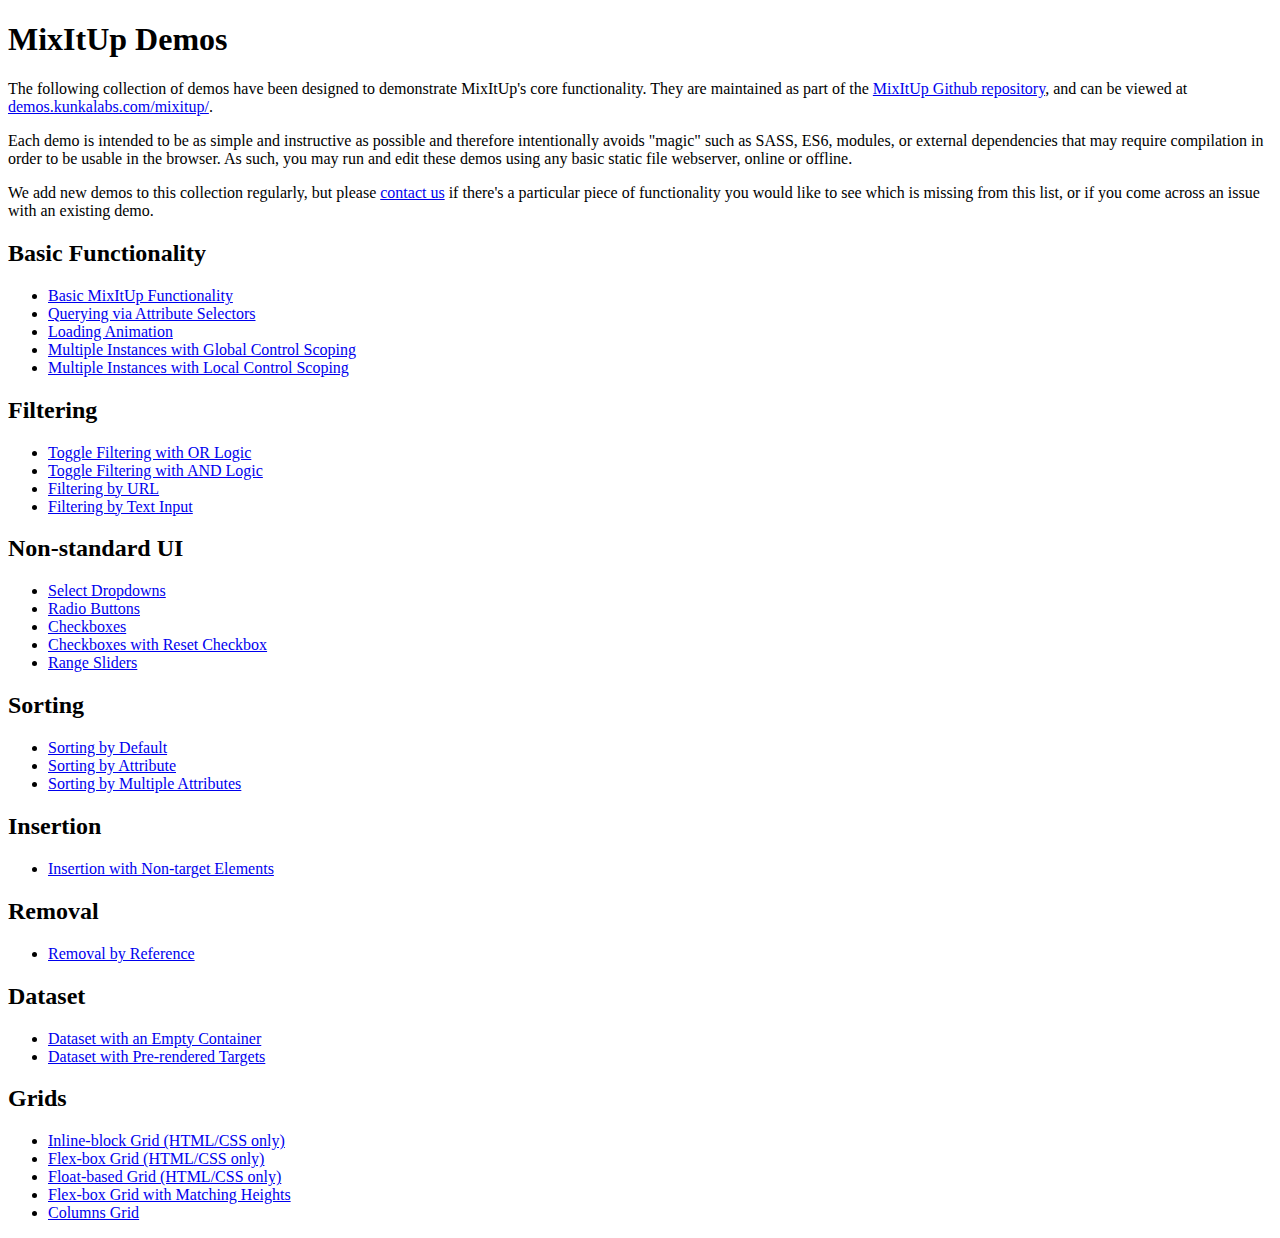
<file: Asset/mixitup-3/demos/index.html>
<!DOCTYPE html>
<html>
    <head>
        <title>MixItUp Demos</title>
    </head>
    <body>
        <h1>MixItUp Demos</h1>

        <p>The following collection of demos have been designed to demonstrate MixItUp's core functionality. They are maintained as part of the <a href="https://github.com/patrickkunka/mixitup/tree/v3/demos">MixItUp Github repository</a>, and can be viewed at <a href="http://demos.kunkalabs.com/mixitup">demos.kunkalabs.com/mixitup/</a>.</p>

        <p>Each demo is intended to be as simple and instructive as possible and therefore intentionally avoids "magic" such as SASS, ES6, modules, or external dependencies that may require compilation in order to be usable in the browser. As such, you may run and edit these demos using any basic static file webserver, online or offline.</p>

        <p>We add new demos to this collection regularly, but please <a href="https://www.kunkalabs.com/contact-us/">contact us</a> if there's a particular piece of functionality you would like to see which is missing from this list, or if you come across an issue with an existing demo.</p>

        <h2>Basic Functionality</h2>

        <ul>
            <li><a href="./basic/">Basic MixItUp Functionality</a></li>
            <li><a href="./attribute-selectors/">Querying via Attribute Selectors</a></li>
            <li><a href="./loading-animation/">Loading Animation</a></li>
            <li><a href="./multiple-instances-global-control-scoping/">Multiple Instances with Global Control Scoping</a></li>
            <li><a href="./multiple-instances-local-control-scoping/">Multiple Instances with Local Control Scoping</a></li>
        </ul>

        <h2>Filtering</h2>

        <ul>
            <li><a href="./toggle-filtering-or-logic/">Toggle Filtering with OR Logic</a></li>
            <li><a href="./toggle-filtering-and-logic/">Toggle Filtering with AND Logic</a></li>
            <li><a href="./filtering-by-url/">Filtering by URL</a></li>
            <li><a href="./filtering-by-text-input/">Filtering by Text Input</a></li>
        </ul>

        <h2>Non-standard UI</h2>

        <ul>
            <li><a href="./select-dropdowns/">Select Dropdowns</a></li>
            <li><a href="./radio-buttons/">Radio Buttons</a></li>
            <li><a href="./checkboxes/">Checkboxes</a></li>
            <li><a href="./checkboxes-with-reset-checkbox/">Checkboxes with Reset Checkbox</a></li>
            <li><a href="./filtering-by-range/">Range Sliders</a></li>
        </ul>

        <h2>Sorting</h2>

        <ul>
            <li><a href="./sorting-by-default/">Sorting by Default</a></li>
            <li><a href="./sorting-by-attribute/">Sorting by Attribute</a></li>
            <li><a href="./sorting-by-multiple-attributes/">Sorting by Multiple Attributes</a></li>
        </ul>

        <h2>Insertion</h2>

        <ul>
            <li><a href="./insertion-non-target-elements/">Insertion with Non-target Elements</a></li>
        </ul>

        <h2>Removal</h2>

        <ul>
            <li><a href="./removal-by-reference/">Removal by Reference</a></li>
        </ul>

        <h2>Dataset</h2>

        <ul>
            <li><a href="./dataset-empty-container/">Dataset with an Empty Container</a></li>
            <li><a href="./dataset-pre-rendered-targets/">Dataset with Pre-rendered Targets</a></li>
        </ul>

        <h2>Grids</h2>

        <ul>
            <li><a href="./grid-inline-block/">Inline-block Grid (HTML/CSS only)</a></li>
            <li><a href="./grid-flex-box/">Flex-box Grid (HTML/CSS only)</a></li>
            <li><a href="./grid-floats/">Float-based Grid (HTML/CSS only)</a></li>
            <li><a href="./grid-flex-box-matching-heights/">Flex-box Grid with Matching Heights</a></li>
            <li><a href="./grid-columns/">Columns Grid</a></li>
        </ul>
    </body>
</html>
</file>
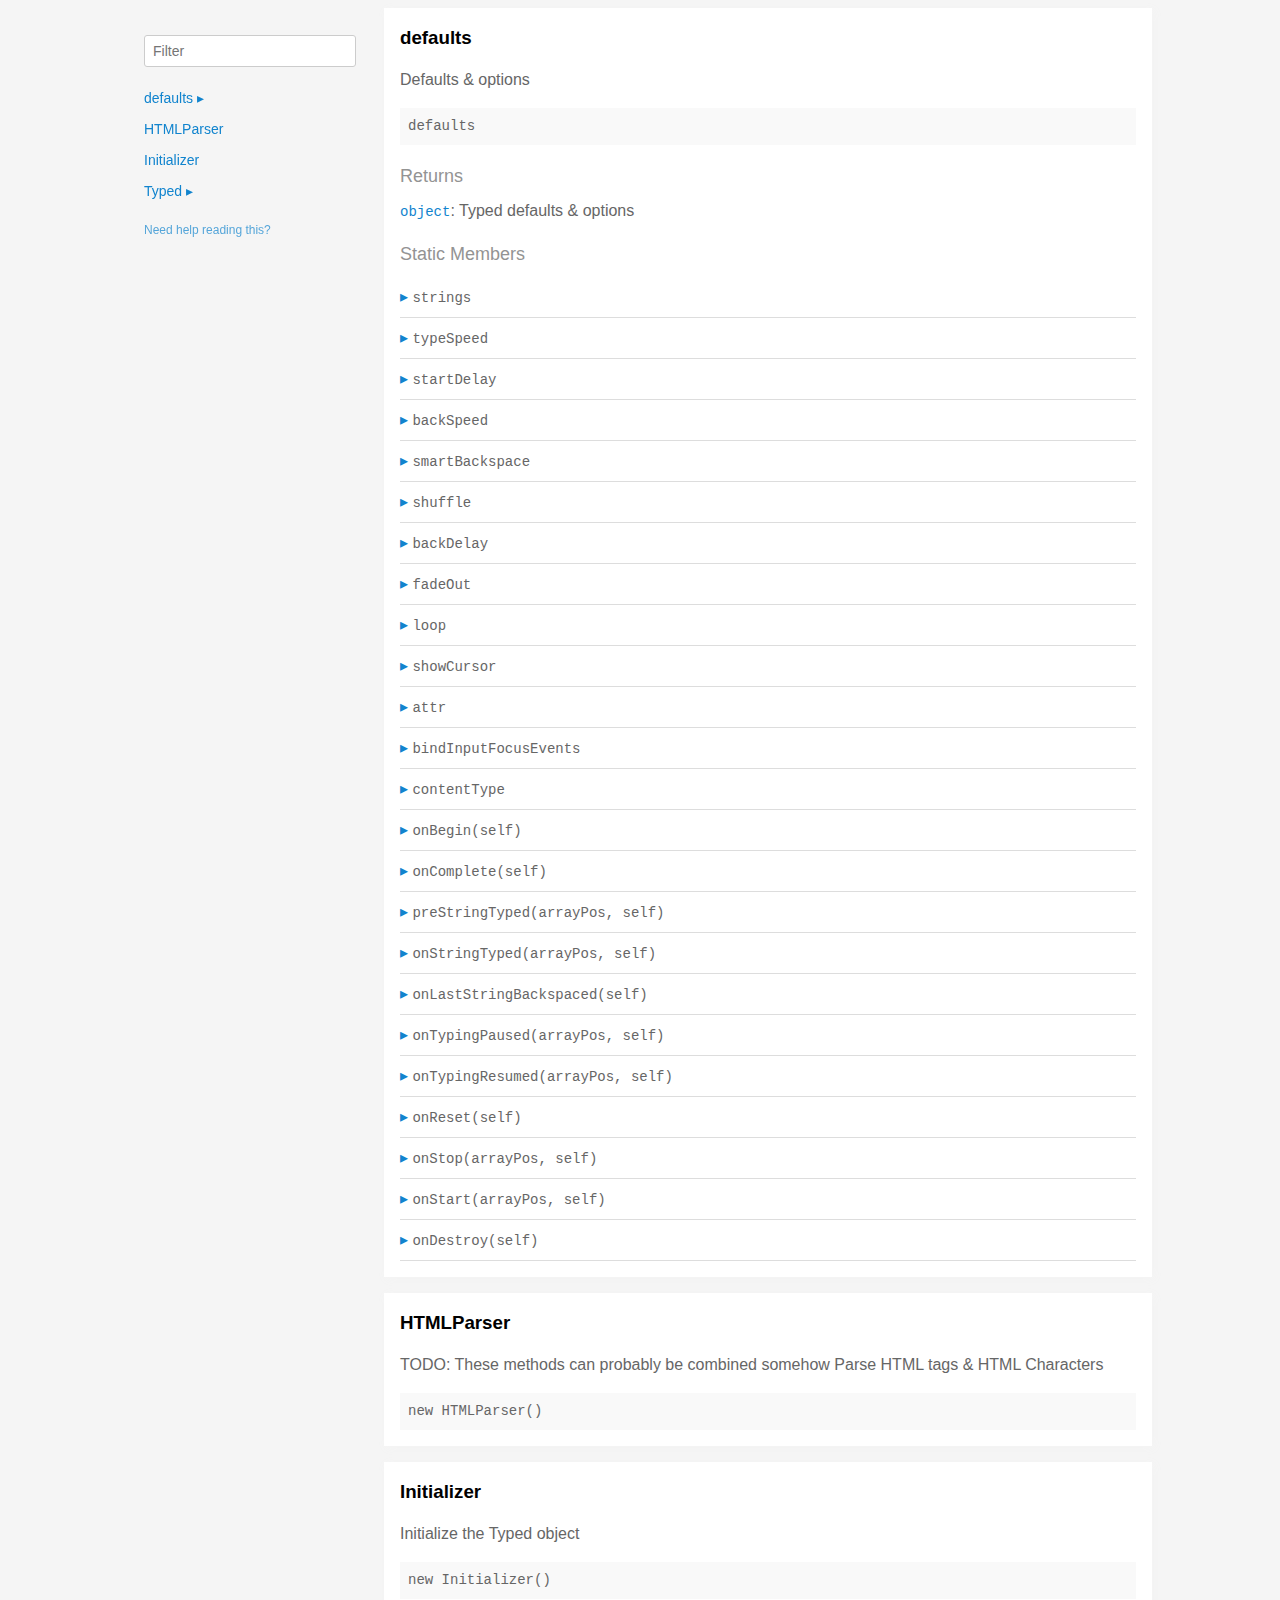
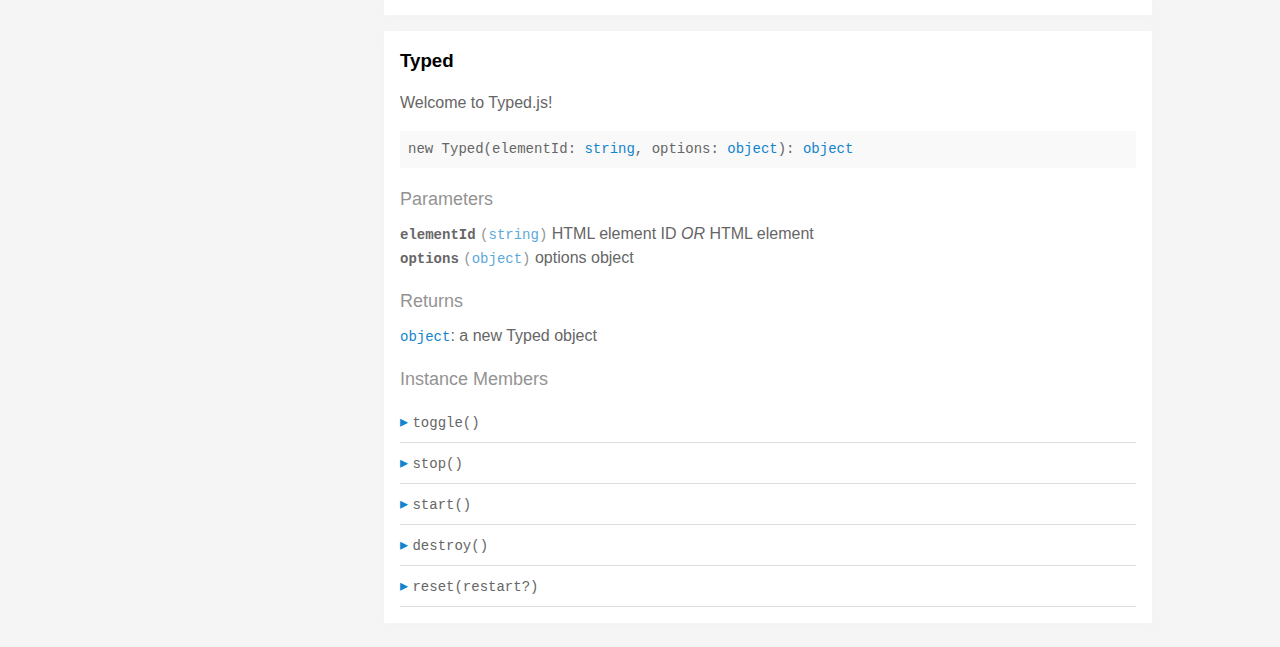
<file: Asset/typed.js-master/docs/index.html>
<!doctype html>
<html>
<head>
  <meta charset='utf-8' />
  <title>  | Documentation</title>
  <meta name='viewport' content='width=device-width,initial-scale=1'>
  <link href='assets/bass.css' type='text/css' rel='stylesheet' />
  <link href='assets/style.css' type='text/css' rel='stylesheet' />
  <link href='assets/github.css' type='text/css' rel='stylesheet' />
</head>
<body class='documentation'>
  <div class='max-width-4 mx-auto'>
    <div class='clearfix md-mxn2'>
      <div class='fixed xs-hide fix-3 overflow-auto max-height-100'>
        <div class='py1 px2'>
          <h3 class='mb0 no-anchor'></h3>
          <div class='mb1'><code></code></div>
          <input
            placeholder='Filter'
            id='filter-input'
            class='col12 block input'
            type='text' />
          <div id='toc'>
            <ul class='list-reset h5 py1-ul'>
              
                
                <li><a
                  href='#defaults'
                  class=" toggle-sibling">
                  defaults
                  <span class='icon'>▸</span>
                </a>
                
                <div class='toggle-target display-none'>
                  
                  <ul class='list-reset py1-ul pl1'>
                    <li class='h5'><span>Static members</span></li>
                    
                      <li><a
                        href='#defaults.strings'
                        class='regular pre-open'>
                        .strings
                      </a></li>
                    
                      <li><a
                        href='#defaults.typeSpeed'
                        class='regular pre-open'>
                        .typeSpeed
                      </a></li>
                    
                      <li><a
                        href='#defaults.startDelay'
                        class='regular pre-open'>
                        .startDelay
                      </a></li>
                    
                      <li><a
                        href='#defaults.backSpeed'
                        class='regular pre-open'>
                        .backSpeed
                      </a></li>
                    
                      <li><a
                        href='#defaults.smartBackspace'
                        class='regular pre-open'>
                        .smartBackspace
                      </a></li>
                    
                      <li><a
                        href='#defaults.shuffle'
                        class='regular pre-open'>
                        .shuffle
                      </a></li>
                    
                      <li><a
                        href='#defaults.backDelay'
                        class='regular pre-open'>
                        .backDelay
                      </a></li>
                    
                      <li><a
                        href='#defaults.fadeOut'
                        class='regular pre-open'>
                        .fadeOut
                      </a></li>
                    
                      <li><a
                        href='#defaults.loop'
                        class='regular pre-open'>
                        .loop
                      </a></li>
                    
                      <li><a
                        href='#defaults.showCursor'
                        class='regular pre-open'>
                        .showCursor
                      </a></li>
                    
                      <li><a
                        href='#defaults.attr'
                        class='regular pre-open'>
                        .attr
                      </a></li>
                    
                      <li><a
                        href='#defaults.bindInputFocusEvents'
                        class='regular pre-open'>
                        .bindInputFocusEvents
                      </a></li>
                    
                      <li><a
                        href='#defaults.contentType'
                        class='regular pre-open'>
                        .contentType
                      </a></li>

                      <li><a
                        href='#defaults.onBegin'
                        class='regular pre-open'>
                        .onBegin
                      </a></li>

                      <li><a
                        href='#defaults.onComplete'
                        class='regular pre-open'>
                        .onComplete
                      </a></li>
                    
                      <li><a
                        href='#defaults.preStringTyped'
                        class='regular pre-open'>
                        .preStringTyped
                      </a></li>
                    
                      <li><a
                        href='#defaults.onStringTyped'
                        class='regular pre-open'>
                        .onStringTyped
                      </a></li>
                    
                      <li><a
                        href='#defaults.onLastStringBackspaced'
                        class='regular pre-open'>
                        .onLastStringBackspaced
                      </a></li>
                    
                      <li><a
                        href='#defaults.onTypingPaused'
                        class='regular pre-open'>
                        .onTypingPaused
                      </a></li>
                    
                      <li><a
                        href='#defaults.onTypingResumed'
                        class='regular pre-open'>
                        .onTypingResumed
                      </a></li>
                    
                      <li><a
                        href='#defaults.onReset'
                        class='regular pre-open'>
                        .onReset
                      </a></li>
                    
                      <li><a
                        href='#defaults.onStop'
                        class='regular pre-open'>
                        .onStop
                      </a></li>
                    
                      <li><a
                        href='#defaults.onStart'
                        class='regular pre-open'>
                        .onStart
                      </a></li>
                    
                      <li><a
                        href='#defaults.onDestroy'
                        class='regular pre-open'>
                        .onDestroy
                      </a></li>
                    
                    </ul>
                  
                  
                  
                </div>
                
                </li>
              
                
                <li><a
                  href='#htmlparser'
                  class="">
                  HTMLParser
                  
                </a>
                
                </li>
              
                
                <li><a
                  href='#initializer'
                  class="">
                  Initializer
                  
                </a>
                
                </li>
              
                
                <li><a
                  href='#typed'
                  class=" toggle-sibling">
                  Typed
                  <span class='icon'>▸</span>
                </a>
                
                <div class='toggle-target display-none'>
                  
                  
                    <ul class='list-reset py1-ul pl1'>
                      <li class='h5'><span>Instance members</span></li>
                      
                      <li><a
                        href='#Typed#toggle'
                        class='regular pre-open'>
                        #toggle
                      </a></li>
                      
                      <li><a
                        href='#Typed#stop'
                        class='regular pre-open'>
                        #stop
                      </a></li>
                      
                      <li><a
                        href='#Typed#start'
                        class='regular pre-open'>
                        #start
                      </a></li>
                      
                      <li><a
                        href='#Typed#destroy'
                        class='regular pre-open'>
                        #destroy
                      </a></li>
                      
                      <li><a
                        href='#Typed#reset'
                        class='regular pre-open'>
                        #reset
                      </a></li>
                      
                    </ul>
                  
                  
                </div>
                
                </li>
              
            </ul>
          </div>
          <div class='mt1 h6 quiet'>
            <a href='http://documentation.js.org/reading-documentation.html'>Need help reading this?</a>
          </div>
        </div>
      </div>
      <div class='fix-margin-3'>
        
          
            <section class='p2 mb2 clearfix bg-white minishadow'>

  
  <div class='clearfix'>
    
    <h3 class='fl m0' id='defaults'>
      defaults
    </h3>
    
    
  </div>
  

  <p>Defaults &#x26; options</p>


  <div class='pre p1 fill-light mt0'>defaults</div>
  
  

  
  
  
  
  

  

  

  
    
      <div class='py1 quiet mt1 prose-big'>Returns</div>
      <code><a href="https://developer.mozilla.org/en-US/docs/Web/JavaScript/Reference/Global_Objects/Object">object</a></code>:
        Typed defaults &#x26; options

      
    
  

  

  

  
    <div class='py1 quiet mt1 prose-big'>Static Members</div>
    <div class="clearfix">
  
    <div class='border-bottom' id='defaults.strings'>
      <div class="clearfix small pointer toggle-sibling">
        <div class="py1 contain">
            <a class='icon pin-right py1 dark-link caret-right'>▸</a>
            <span class='code strong strong truncate'>strings</span>
        </div>
      </div>
      <div class="clearfix display-none toggle-target">
        <section class='p2 mb2 clearfix bg-white minishadow'>

  

  

  <div class='pre p1 fill-light mt0'>strings</div>
  
  

  
  
  
  
  

  

  
    <div class='py1 quiet mt1 prose-big'>Properties</div>
    <div>
      
        <div class='space-bottom0'>
          <span class='code bold'>strings</span> <code class='quiet'>(<a href="https://developer.mozilla.org/en-US/docs/Web/JavaScript/Reference/Global_Objects/Array">array</a>)</code>
          : strings to be typed

          
        </div>
      
        <div class='space-bottom0'>
          <span class='code bold'>stringsElement</span> <code class='quiet'>(<a href="https://developer.mozilla.org/en-US/docs/Web/JavaScript/Reference/Global_Objects/String">string</a>)</code>
          : ID of element containing string children

          
        </div>
      
    </div>
  

  

  

  

  

  

  
</section>

      </div>
    </div>
  
    <div class='border-bottom' id='defaults.typeSpeed'>
      <div class="clearfix small pointer toggle-sibling">
        <div class="py1 contain">
            <a class='icon pin-right py1 dark-link caret-right'>▸</a>
            <span class='code strong strong truncate'>typeSpeed</span>
        </div>
      </div>
      <div class="clearfix display-none toggle-target">
        <section class='p2 mb2 clearfix bg-white minishadow'>

  

  

  <div class='pre p1 fill-light mt0'>typeSpeed</div>
  
  

  
  
  
  
  

  

  
    <div class='py1 quiet mt1 prose-big'>Properties</div>
    <div>
      
        <div class='space-bottom0'>
          <span class='code bold'>typeSpeed</span> <code class='quiet'>(<a href="https://developer.mozilla.org/en-US/docs/Web/JavaScript/Reference/Global_Objects/Number">number</a>)</code>
          : type speed in milliseconds

          
        </div>
      
    </div>
  

  

  

  

  

  

  
</section>

      </div>
    </div>
  
    <div class='border-bottom' id='defaults.startDelay'>
      <div class="clearfix small pointer toggle-sibling">
        <div class="py1 contain">
            <a class='icon pin-right py1 dark-link caret-right'>▸</a>
            <span class='code strong strong truncate'>startDelay</span>
        </div>
      </div>
      <div class="clearfix display-none toggle-target">
        <section class='p2 mb2 clearfix bg-white minishadow'>

  

  

  <div class='pre p1 fill-light mt0'>startDelay</div>
  
  

  
  
  
  
  

  

  
    <div class='py1 quiet mt1 prose-big'>Properties</div>
    <div>
      
        <div class='space-bottom0'>
          <span class='code bold'>startDelay</span> <code class='quiet'>(<a href="https://developer.mozilla.org/en-US/docs/Web/JavaScript/Reference/Global_Objects/Number">number</a>)</code>
          : time before typing starts in milliseconds

          
        </div>
      
    </div>
  

  

  

  

  

  

  
</section>

      </div>
    </div>
  
    <div class='border-bottom' id='defaults.backSpeed'>
      <div class="clearfix small pointer toggle-sibling">
        <div class="py1 contain">
            <a class='icon pin-right py1 dark-link caret-right'>▸</a>
            <span class='code strong strong truncate'>backSpeed</span>
        </div>
      </div>
      <div class="clearfix display-none toggle-target">
        <section class='p2 mb2 clearfix bg-white minishadow'>

  

  

  <div class='pre p1 fill-light mt0'>backSpeed</div>
  
  

  
  
  
  
  

  

  
    <div class='py1 quiet mt1 prose-big'>Properties</div>
    <div>
      
        <div class='space-bottom0'>
          <span class='code bold'>backSpeed</span> <code class='quiet'>(<a href="https://developer.mozilla.org/en-US/docs/Web/JavaScript/Reference/Global_Objects/Number">number</a>)</code>
          : backspacing speed in milliseconds

          
        </div>
      
    </div>
  

  

  

  

  

  

  
</section>

      </div>
    </div>
  
    <div class='border-bottom' id='defaults.smartBackspace'>
      <div class="clearfix small pointer toggle-sibling">
        <div class="py1 contain">
            <a class='icon pin-right py1 dark-link caret-right'>▸</a>
            <span class='code strong strong truncate'>smartBackspace</span>
        </div>
      </div>
      <div class="clearfix display-none toggle-target">
        <section class='p2 mb2 clearfix bg-white minishadow'>

  

  

  <div class='pre p1 fill-light mt0'>smartBackspace</div>
  
  

  
  
  
  
  

  

  
    <div class='py1 quiet mt1 prose-big'>Properties</div>
    <div>
      
        <div class='space-bottom0'>
          <span class='code bold'>smartBackspace</span> <code class='quiet'>(<a href="https://developer.mozilla.org/en-US/docs/Web/JavaScript/Reference/Global_Objects/Boolean">boolean</a>)</code>
          : only backspace what doesn't match the previous string

          
        </div>
      
    </div>
  

  

  

  

  

  

  
</section>

      </div>
    </div>
  
    <div class='border-bottom' id='defaults.shuffle'>
      <div class="clearfix small pointer toggle-sibling">
        <div class="py1 contain">
            <a class='icon pin-right py1 dark-link caret-right'>▸</a>
            <span class='code strong strong truncate'>shuffle</span>
        </div>
      </div>
      <div class="clearfix display-none toggle-target">
        <section class='p2 mb2 clearfix bg-white minishadow'>

  

  

  <div class='pre p1 fill-light mt0'>shuffle</div>
  
  

  
  
  
  
  

  

  
    <div class='py1 quiet mt1 prose-big'>Properties</div>
    <div>
      
        <div class='space-bottom0'>
          <span class='code bold'>shuffle</span> <code class='quiet'>(<a href="https://developer.mozilla.org/en-US/docs/Web/JavaScript/Reference/Global_Objects/Boolean">boolean</a>)</code>
          : shuffle the strings

          
        </div>
      
    </div>
  

  

  

  

  

  

  
</section>

      </div>
    </div>
  
    <div class='border-bottom' id='defaults.backDelay'>
      <div class="clearfix small pointer toggle-sibling">
        <div class="py1 contain">
            <a class='icon pin-right py1 dark-link caret-right'>▸</a>
            <span class='code strong strong truncate'>backDelay</span>
        </div>
      </div>
      <div class="clearfix display-none toggle-target">
        <section class='p2 mb2 clearfix bg-white minishadow'>

  

  

  <div class='pre p1 fill-light mt0'>backDelay</div>
  
  

  
  
  
  
  

  

  
    <div class='py1 quiet mt1 prose-big'>Properties</div>
    <div>
      
        <div class='space-bottom0'>
          <span class='code bold'>backDelay</span> <code class='quiet'>(<a href="https://developer.mozilla.org/en-US/docs/Web/JavaScript/Reference/Global_Objects/Number">number</a>)</code>
          : time before backspacing in milliseconds

          
        </div>
      
    </div>
  

  

  

  

  

  

  
</section>

      </div>
    </div>
  
    <div class='border-bottom' id='defaults.fadeOut'>
      <div class="clearfix small pointer toggle-sibling">
        <div class="py1 contain">
            <a class='icon pin-right py1 dark-link caret-right'>▸</a>
            <span class='code strong strong truncate'>fadeOut</span>
        </div>
      </div>
      <div class="clearfix display-none toggle-target">
        <section class='p2 mb2 clearfix bg-white minishadow'>

  

  

  <div class='pre p1 fill-light mt0'>fadeOut</div>
  
  

  
  
  
  
  

  

  
    <div class='py1 quiet mt1 prose-big'>Properties</div>
    <div>
      
        <div class='space-bottom0'>
          <span class='code bold'>fadeOut</span> <code class='quiet'>(<a href="https://developer.mozilla.org/en-US/docs/Web/JavaScript/Reference/Global_Objects/Boolean">boolean</a>)</code>
          : Fade out instead of backspace

          
        </div>
      
        <div class='space-bottom0'>
          <span class='code bold'>fadeOutClass</span> <code class='quiet'>(<a href="https://developer.mozilla.org/en-US/docs/Web/JavaScript/Reference/Global_Objects/String">string</a>)</code>
          : css class for fade animation

          
        </div>
      
        <div class='space-bottom0'>
          <span class='code bold'>fadeOutDelay</span> <code class='quiet'>(<a href="https://developer.mozilla.org/en-US/docs/Web/JavaScript/Reference/Global_Objects/Boolean">boolean</a>)</code>
          : Fade out delay in milliseconds

          
        </div>
      
    </div>
  

  

  

  

  

  

  
</section>

      </div>
    </div>
  
    <div class='border-bottom' id='defaults.loop'>
      <div class="clearfix small pointer toggle-sibling">
        <div class="py1 contain">
            <a class='icon pin-right py1 dark-link caret-right'>▸</a>
            <span class='code strong strong truncate'>loop</span>
        </div>
      </div>
      <div class="clearfix display-none toggle-target">
        <section class='p2 mb2 clearfix bg-white minishadow'>

  

  

  <div class='pre p1 fill-light mt0'>loop</div>
  
  

  
  
  
  
  

  

  
    <div class='py1 quiet mt1 prose-big'>Properties</div>
    <div>
      
        <div class='space-bottom0'>
          <span class='code bold'>loop</span> <code class='quiet'>(<a href="https://developer.mozilla.org/en-US/docs/Web/JavaScript/Reference/Global_Objects/Boolean">boolean</a>)</code>
          : loop strings

          
        </div>
      
        <div class='space-bottom0'>
          <span class='code bold'>loopCount</span> <code class='quiet'>(<a href="https://developer.mozilla.org/en-US/docs/Web/JavaScript/Reference/Global_Objects/Number">number</a>)</code>
          : amount of loops

          
        </div>
      
    </div>
  

  

  

  

  

  

  
</section>

      </div>
    </div>
  
    <div class='border-bottom' id='defaults.showCursor'>
      <div class="clearfix small pointer toggle-sibling">
        <div class="py1 contain">
            <a class='icon pin-right py1 dark-link caret-right'>▸</a>
            <span class='code strong strong truncate'>showCursor</span>
        </div>
      </div>
      <div class="clearfix display-none toggle-target">
        <section class='p2 mb2 clearfix bg-white minishadow'>

  

  

  <div class='pre p1 fill-light mt0'>showCursor</div>
  
  

  
  
  
  
  

  

  
    <div class='py1 quiet mt1 prose-big'>Properties</div>
    <div>
      
        <div class='space-bottom0'>
          <span class='code bold'>showCursor</span> <code class='quiet'>(<a href="https://developer.mozilla.org/en-US/docs/Web/JavaScript/Reference/Global_Objects/Boolean">boolean</a>)</code>
          : show cursor

          
        </div>
      
        <div class='space-bottom0'>
          <span class='code bold'>cursorChar</span> <code class='quiet'>(<a href="https://developer.mozilla.org/en-US/docs/Web/JavaScript/Reference/Global_Objects/String">string</a>)</code>
          : character for cursor

          
        </div>
      
        <div class='space-bottom0'>
          <span class='code bold'>autoInsertCss</span> <code class='quiet'>(<a href="https://developer.mozilla.org/en-US/docs/Web/JavaScript/Reference/Global_Objects/Boolean">boolean</a>)</code>
          : insert CSS for cursor and fadeOut into HTML 
<head>

          
        </div>
      
    </div>
  

  

  

  

  

  

  
</section>

      </div>
    </div>
  
    <div class='border-bottom' id='defaults.attr'>
      <div class="clearfix small pointer toggle-sibling">
        <div class="py1 contain">
            <a class='icon pin-right py1 dark-link caret-right'>▸</a>
            <span class='code strong strong truncate'>attr</span>
        </div>
      </div>
      <div class="clearfix display-none toggle-target">
        <section class='p2 mb2 clearfix bg-white minishadow'>

  

  

  <div class='pre p1 fill-light mt0'>attr</div>
  
  

  
  
  
  
  

  

  
    <div class='py1 quiet mt1 prose-big'>Properties</div>
    <div>
      
        <div class='space-bottom0'>
          <span class='code bold'>attr</span> <code class='quiet'>(<a href="https://developer.mozilla.org/en-US/docs/Web/JavaScript/Reference/Global_Objects/String">string</a>)</code>
          : attribute for typing
Ex: input placeholder, value, or just HTML text

          
        </div>
      
    </div>
  

  

  

  

  

  

  
</section>

      </div>
    </div>
  
    <div class='border-bottom' id='defaults.bindInputFocusEvents'>
      <div class="clearfix small pointer toggle-sibling">
        <div class="py1 contain">
            <a class='icon pin-right py1 dark-link caret-right'>▸</a>
            <span class='code strong strong truncate'>bindInputFocusEvents</span>
        </div>
      </div>
      <div class="clearfix display-none toggle-target">
        <section class='p2 mb2 clearfix bg-white minishadow'>

  

  

  <div class='pre p1 fill-light mt0'>bindInputFocusEvents</div>
  
  

  
  
  
  
  

  

  
    <div class='py1 quiet mt1 prose-big'>Properties</div>
    <div>
      
        <div class='space-bottom0'>
          <span class='code bold'>bindInputFocusEvents</span> <code class='quiet'>(<a href="https://developer.mozilla.org/en-US/docs/Web/JavaScript/Reference/Global_Objects/Boolean">boolean</a>)</code>
          : bind to focus and blur if el is text input

          
        </div>
      
    </div>
  

  

  

  

  

  

  
</section>

      </div>
    </div>
  
    <div class='border-bottom' id='defaults.contentType'>
      <div class="clearfix small pointer toggle-sibling">
        <div class="py1 contain">
            <a class='icon pin-right py1 dark-link caret-right'>▸</a>
            <span class='code strong strong truncate'>contentType</span>
        </div>
      </div>
      <div class="clearfix display-none toggle-target">
        <section class='p2 mb2 clearfix bg-white minishadow'>

  

  

  <div class='pre p1 fill-light mt0'>contentType</div>
  
  

  
  
  
  
  

  

  
    <div class='py1 quiet mt1 prose-big'>Properties</div>
    <div>
      
        <div class='space-bottom0'>
          <span class='code bold'>contentType</span> <code class='quiet'>(<a href="https://developer.mozilla.org/en-US/docs/Web/JavaScript/Reference/Global_Objects/String">string</a>)</code>
          : 'html' or 'null' for plaintext

          
        </div>
      
    </div>
  

  

  

  

  

  

  
</section>

      </div>
    </div>
  
    <div class='border-bottom' id='defaults.onBegin'>
      <div class="clearfix small pointer toggle-sibling">
        <div class="py1 contain">
            <a class='icon pin-right py1 dark-link caret-right'>▸</a>
            <span class='code strong strong truncate'>onBegin(self)</span>
        </div>
      </div>
      <div class="clearfix display-none toggle-target">
        <section class='p2 mb2 clearfix bg-white minishadow'>

  

  <p>Before it begins typing</p>

  <div class='pre p1 fill-light mt0'>onBegin(self: <a href="#typed">Typed</a>)</div>
  
    <div class='py1 quiet mt1 prose-big'>Parameters</div>
    <div class='prose'>
      
        <div class='space-bottom0'>
          <div>
            <span class='code bold'>self</span> <code class='quiet'>(<a href="#typed">Typed</a>)</code>
	    
          </div>
          
        </div>
      
    </div>
  
</section>

      </div>
    </div>

    <div class='border-bottom' id='defaults.onComplete'>
      <div class="clearfix small pointer toggle-sibling">
        <div class="py1 contain">
            <a class='icon pin-right py1 dark-link caret-right'>▸</a>
            <span class='code strong strong truncate'>onComplete(self)</span>
        </div>
      </div>
      <div class="clearfix display-none toggle-target">
        <section class='p2 mb2 clearfix bg-white minishadow'>

  

  <p>All typing is complete</p>


  <div class='pre p1 fill-light mt0'>onComplete(self: <a href="#typed">Typed</a>)</div>
  
  

  
  
  
  
  

  
    <div class='py1 quiet mt1 prose-big'>Parameters</div>
    <div class='prose'>
      
        <div class='space-bottom0'>
          <div>
            <span class='code bold'>self</span> <code class='quiet'>(<a href="#typed">Typed</a>)</code>
	    
          </div>
          
        </div>
      
    </div>
  

  

  

  

  

  

  

  
</section>

      </div>
    </div>
  
    <div class='border-bottom' id='defaults.preStringTyped'>
      <div class="clearfix small pointer toggle-sibling">
        <div class="py1 contain">
            <a class='icon pin-right py1 dark-link caret-right'>▸</a>
            <span class='code strong strong truncate'>preStringTyped(arrayPos, self)</span>
        </div>
      </div>
      <div class="clearfix display-none toggle-target">
        <section class='p2 mb2 clearfix bg-white minishadow'>

  

  <p>Before each string is typed</p>


  <div class='pre p1 fill-light mt0'>preStringTyped(arrayPos: <a href="https://developer.mozilla.org/en-US/docs/Web/JavaScript/Reference/Global_Objects/Number">number</a>, self: <a href="#typed">Typed</a>)</div>
  
  

  
  
  
  
  

  
    <div class='py1 quiet mt1 prose-big'>Parameters</div>
    <div class='prose'>
      
        <div class='space-bottom0'>
          <div>
            <span class='code bold'>arrayPos</span> <code class='quiet'>(<a href="https://developer.mozilla.org/en-US/docs/Web/JavaScript/Reference/Global_Objects/Number">number</a>)</code>
	    
          </div>
          
        </div>
      
        <div class='space-bottom0'>
          <div>
            <span class='code bold'>self</span> <code class='quiet'>(<a href="#typed">Typed</a>)</code>
	    
          </div>
          
        </div>
      
    </div>
  

  

  

  

  

  

  

  
</section>

      </div>
    </div>
  
    <div class='border-bottom' id='defaults.onStringTyped'>
      <div class="clearfix small pointer toggle-sibling">
        <div class="py1 contain">
            <a class='icon pin-right py1 dark-link caret-right'>▸</a>
            <span class='code strong strong truncate'>onStringTyped(arrayPos, self)</span>
        </div>
      </div>
      <div class="clearfix display-none toggle-target">
        <section class='p2 mb2 clearfix bg-white minishadow'>

  

  <p>After each string is typed</p>


  <div class='pre p1 fill-light mt0'>onStringTyped(arrayPos: <a href="https://developer.mozilla.org/en-US/docs/Web/JavaScript/Reference/Global_Objects/Number">number</a>, self: <a href="#typed">Typed</a>)</div>
  
  

  
  
  
  
  

  
    <div class='py1 quiet mt1 prose-big'>Parameters</div>
    <div class='prose'>
      
        <div class='space-bottom0'>
          <div>
            <span class='code bold'>arrayPos</span> <code class='quiet'>(<a href="https://developer.mozilla.org/en-US/docs/Web/JavaScript/Reference/Global_Objects/Number">number</a>)</code>
	    
          </div>
          
        </div>
      
        <div class='space-bottom0'>
          <div>
            <span class='code bold'>self</span> <code class='quiet'>(<a href="#typed">Typed</a>)</code>
	    
          </div>
          
        </div>
      
    </div>
  

  

  

  

  

  

  

  
</section>

      </div>
    </div>
  
    <div class='border-bottom' id='defaults.onLastStringBackspaced'>
      <div class="clearfix small pointer toggle-sibling">
        <div class="py1 contain">
            <a class='icon pin-right py1 dark-link caret-right'>▸</a>
            <span class='code strong strong truncate'>onLastStringBackspaced(self)</span>
        </div>
      </div>
      <div class="clearfix display-none toggle-target">
        <section class='p2 mb2 clearfix bg-white minishadow'>

  

  <p>During looping, after last string is typed</p>


  <div class='pre p1 fill-light mt0'>onLastStringBackspaced(self: <a href="#typed">Typed</a>)</div>
  
  

  
  
  
  
  

  
    <div class='py1 quiet mt1 prose-big'>Parameters</div>
    <div class='prose'>
      
        <div class='space-bottom0'>
          <div>
            <span class='code bold'>self</span> <code class='quiet'>(<a href="#typed">Typed</a>)</code>
	    
          </div>
          
        </div>
      
    </div>
  

  

  

  

  

  

  

  
</section>

      </div>
    </div>
  
    <div class='border-bottom' id='defaults.onTypingPaused'>
      <div class="clearfix small pointer toggle-sibling">
        <div class="py1 contain">
            <a class='icon pin-right py1 dark-link caret-right'>▸</a>
            <span class='code strong strong truncate'>onTypingPaused(arrayPos, self)</span>
        </div>
      </div>
      <div class="clearfix display-none toggle-target">
        <section class='p2 mb2 clearfix bg-white minishadow'>

  

  <p>Typing has been stopped</p>


  <div class='pre p1 fill-light mt0'>onTypingPaused(arrayPos: <a href="https://developer.mozilla.org/en-US/docs/Web/JavaScript/Reference/Global_Objects/Number">number</a>, self: <a href="#typed">Typed</a>)</div>
  
  

  
  
  
  
  

  
    <div class='py1 quiet mt1 prose-big'>Parameters</div>
    <div class='prose'>
      
        <div class='space-bottom0'>
          <div>
            <span class='code bold'>arrayPos</span> <code class='quiet'>(<a href="https://developer.mozilla.org/en-US/docs/Web/JavaScript/Reference/Global_Objects/Number">number</a>)</code>
	    
          </div>
          
        </div>
      
        <div class='space-bottom0'>
          <div>
            <span class='code bold'>self</span> <code class='quiet'>(<a href="#typed">Typed</a>)</code>
	    
          </div>
          
        </div>
      
    </div>
  

  

  

  

  

  

  

  
</section>

      </div>
    </div>
  
    <div class='border-bottom' id='defaults.onTypingResumed'>
      <div class="clearfix small pointer toggle-sibling">
        <div class="py1 contain">
            <a class='icon pin-right py1 dark-link caret-right'>▸</a>
            <span class='code strong strong truncate'>onTypingResumed(arrayPos, self)</span>
        </div>
      </div>
      <div class="clearfix display-none toggle-target">
        <section class='p2 mb2 clearfix bg-white minishadow'>

  

  <p>Typing has been started after being stopped</p>


  <div class='pre p1 fill-light mt0'>onTypingResumed(arrayPos: <a href="https://developer.mozilla.org/en-US/docs/Web/JavaScript/Reference/Global_Objects/Number">number</a>, self: <a href="#typed">Typed</a>)</div>
  
  

  
  
  
  
  

  
    <div class='py1 quiet mt1 prose-big'>Parameters</div>
    <div class='prose'>
      
        <div class='space-bottom0'>
          <div>
            <span class='code bold'>arrayPos</span> <code class='quiet'>(<a href="https://developer.mozilla.org/en-US/docs/Web/JavaScript/Reference/Global_Objects/Number">number</a>)</code>
	    
          </div>
          
        </div>
      
        <div class='space-bottom0'>
          <div>
            <span class='code bold'>self</span> <code class='quiet'>(<a href="#typed">Typed</a>)</code>
	    
          </div>
          
        </div>
      
    </div>
  

  

  

  

  

  

  

  
</section>

      </div>
    </div>
  
    <div class='border-bottom' id='defaults.onReset'>
      <div class="clearfix small pointer toggle-sibling">
        <div class="py1 contain">
            <a class='icon pin-right py1 dark-link caret-right'>▸</a>
            <span class='code strong strong truncate'>onReset(self)</span>
        </div>
      </div>
      <div class="clearfix display-none toggle-target">
        <section class='p2 mb2 clearfix bg-white minishadow'>

  

  <p>After reset</p>


  <div class='pre p1 fill-light mt0'>onReset(self: <a href="#typed">Typed</a>)</div>
  
  

  
  
  
  
  

  
    <div class='py1 quiet mt1 prose-big'>Parameters</div>
    <div class='prose'>
      
        <div class='space-bottom0'>
          <div>
            <span class='code bold'>self</span> <code class='quiet'>(<a href="#typed">Typed</a>)</code>
	    
          </div>
          
        </div>
      
    </div>
  

  

  

  

  

  

  

  
</section>

      </div>
    </div>
  
    <div class='border-bottom' id='defaults.onStop'>
      <div class="clearfix small pointer toggle-sibling">
        <div class="py1 contain">
            <a class='icon pin-right py1 dark-link caret-right'>▸</a>
            <span class='code strong strong truncate'>onStop(arrayPos, self)</span>
        </div>
      </div>
      <div class="clearfix display-none toggle-target">
        <section class='p2 mb2 clearfix bg-white minishadow'>

  

  <p>After stop</p>


  <div class='pre p1 fill-light mt0'>onStop(arrayPos: <a href="https://developer.mozilla.org/en-US/docs/Web/JavaScript/Reference/Global_Objects/Number">number</a>, self: <a href="#typed">Typed</a>)</div>
  
  

  
  
  
  
  

  
    <div class='py1 quiet mt1 prose-big'>Parameters</div>
    <div class='prose'>
      
        <div class='space-bottom0'>
          <div>
            <span class='code bold'>arrayPos</span> <code class='quiet'>(<a href="https://developer.mozilla.org/en-US/docs/Web/JavaScript/Reference/Global_Objects/Number">number</a>)</code>
	    
          </div>
          
        </div>
      
        <div class='space-bottom0'>
          <div>
            <span class='code bold'>self</span> <code class='quiet'>(<a href="#typed">Typed</a>)</code>
	    
          </div>
          
        </div>
      
    </div>
  

  

  

  

  

  

  

  
</section>

      </div>
    </div>
  
    <div class='border-bottom' id='defaults.onStart'>
      <div class="clearfix small pointer toggle-sibling">
        <div class="py1 contain">
            <a class='icon pin-right py1 dark-link caret-right'>▸</a>
            <span class='code strong strong truncate'>onStart(arrayPos, self)</span>
        </div>
      </div>
      <div class="clearfix display-none toggle-target">
        <section class='p2 mb2 clearfix bg-white minishadow'>

  

  <p>After start</p>


  <div class='pre p1 fill-light mt0'>onStart(arrayPos: <a href="https://developer.mozilla.org/en-US/docs/Web/JavaScript/Reference/Global_Objects/Number">number</a>, self: <a href="#typed">Typed</a>)</div>
  
  

  
  
  
  
  

  
    <div class='py1 quiet mt1 prose-big'>Parameters</div>
    <div class='prose'>
      
        <div class='space-bottom0'>
          <div>
            <span class='code bold'>arrayPos</span> <code class='quiet'>(<a href="https://developer.mozilla.org/en-US/docs/Web/JavaScript/Reference/Global_Objects/Number">number</a>)</code>
	    
          </div>
          
        </div>
      
        <div class='space-bottom0'>
          <div>
            <span class='code bold'>self</span> <code class='quiet'>(<a href="#typed">Typed</a>)</code>
	    
          </div>
          
        </div>
      
    </div>
  

  

  

  

  

  

  

  
</section>

      </div>
    </div>
  
    <div class='border-bottom' id='defaults.onDestroy'>
      <div class="clearfix small pointer toggle-sibling">
        <div class="py1 contain">
            <a class='icon pin-right py1 dark-link caret-right'>▸</a>
            <span class='code strong strong truncate'>onDestroy(self)</span>
        </div>
      </div>
      <div class="clearfix display-none toggle-target">
        <section class='p2 mb2 clearfix bg-white minishadow'>

  

  <p>After destroy</p>


  <div class='pre p1 fill-light mt0'>onDestroy(self: <a href="#typed">Typed</a>)</div>
  
  

  
  
  
  
  

  
    <div class='py1 quiet mt1 prose-big'>Parameters</div>
    <div class='prose'>
      
        <div class='space-bottom0'>
          <div>
            <span class='code bold'>self</span> <code class='quiet'>(<a href="#typed">Typed</a>)</code>
	    
          </div>
          
        </div>
      
    </div>
  

  

  

  

  

  

  

  
</section>

      </div>
    </div>
  
</div>

  

  

  
</section>

          
        
          
            <section class='p2 mb2 clearfix bg-white minishadow'>

  
  <div class='clearfix'>
    
    <h3 class='fl m0' id='htmlparser'>
      HTMLParser
    </h3>
    
    
  </div>
  

  <p>TODO: These methods can probably be combined somehow
Parse HTML tags &#x26; HTML Characters</p>


  <div class='pre p1 fill-light mt0'>new HTMLParser()</div>
  
  

  
  
  
  
  

  

  

  

  

  

  

  

  
</section>

          
        
          
            <section class='p2 mb2 clearfix bg-white minishadow'>

  
  <div class='clearfix'>
    
    <h3 class='fl m0' id='initializer'>
      Initializer
    </h3>
    
    
  </div>
  

  <p>Initialize the Typed object</p>


  <div class='pre p1 fill-light mt0'>new Initializer()</div>
  
  

  
  
  
  
  

  

  

  

  

  

  

  

  
</section>

          
        
          
            <section class='p2 mb2 clearfix bg-white minishadow'>

  
  <div class='clearfix'>
    
    <h3 class='fl m0' id='typed'>
      Typed
    </h3>
    
    
  </div>
  

  <p>Welcome to Typed.js!</p>


  <div class='pre p1 fill-light mt0'>new Typed(elementId: <a href="https://developer.mozilla.org/en-US/docs/Web/JavaScript/Reference/Global_Objects/String">string</a>, options: <a href="https://developer.mozilla.org/en-US/docs/Web/JavaScript/Reference/Global_Objects/Object">object</a>): <a href="https://developer.mozilla.org/en-US/docs/Web/JavaScript/Reference/Global_Objects/Object">object</a></div>
  
  

  
  
  
  
  

  
    <div class='py1 quiet mt1 prose-big'>Parameters</div>
    <div class='prose'>
      
        <div class='space-bottom0'>
          <div>
            <span class='code bold'>elementId</span> <code class='quiet'>(<a href="https://developer.mozilla.org/en-US/docs/Web/JavaScript/Reference/Global_Objects/String">string</a>)</code>
	    HTML element ID 
<em>OR</em>
 HTML element

          </div>
          
        </div>
      
        <div class='space-bottom0'>
          <div>
            <span class='code bold'>options</span> <code class='quiet'>(<a href="https://developer.mozilla.org/en-US/docs/Web/JavaScript/Reference/Global_Objects/Object">object</a>)</code>
	    options object

          </div>
          
        </div>
      
    </div>
  

  

  
    
      <div class='py1 quiet mt1 prose-big'>Returns</div>
      <code><a href="https://developer.mozilla.org/en-US/docs/Web/JavaScript/Reference/Global_Objects/Object">object</a></code>:
        a new Typed object

      
    
  

  

  

  

  
    <div class='py1 quiet mt1 prose-big'>Instance Members</div>
    <div class="clearfix">
  
    <div class='border-bottom' id='Typed#toggle'>
      <div class="clearfix small pointer toggle-sibling">
        <div class="py1 contain">
            <a class='icon pin-right py1 dark-link caret-right'>▸</a>
            <span class='code strong strong truncate'>toggle()</span>
        </div>
      </div>
      <div class="clearfix display-none toggle-target">
        <section class='p2 mb2 clearfix bg-white minishadow'>

  

  <p>Toggle start() and stop() of the Typed instance</p>


  <div class='pre p1 fill-light mt0'>toggle()</div>
  
  

  
  
  
  
  

  

  

  

  

  

  

  

  
</section>

      </div>
    </div>
  
    <div class='border-bottom' id='Typed#stop'>
      <div class="clearfix small pointer toggle-sibling">
        <div class="py1 contain">
            <a class='icon pin-right py1 dark-link caret-right'>▸</a>
            <span class='code strong strong truncate'>stop()</span>
        </div>
      </div>
      <div class="clearfix display-none toggle-target">
        <section class='p2 mb2 clearfix bg-white minishadow'>

  

  <p>Stop typing / backspacing and enable cursor blinking</p>


  <div class='pre p1 fill-light mt0'>stop()</div>
  
  

  
  
  
  
  

  

  

  

  

  

  

  

  
</section>

      </div>
    </div>
  
    <div class='border-bottom' id='Typed#start'>
      <div class="clearfix small pointer toggle-sibling">
        <div class="py1 contain">
            <a class='icon pin-right py1 dark-link caret-right'>▸</a>
            <span class='code strong strong truncate'>start()</span>
        </div>
      </div>
      <div class="clearfix display-none toggle-target">
        <section class='p2 mb2 clearfix bg-white minishadow'>

  

  <p>Start typing / backspacing after being stopped</p>


  <div class='pre p1 fill-light mt0'>start()</div>
  
  

  
  
  
  
  

  

  

  

  

  

  

  

  
</section>

      </div>
    </div>
  
    <div class='border-bottom' id='Typed#destroy'>
      <div class="clearfix small pointer toggle-sibling">
        <div class="py1 contain">
            <a class='icon pin-right py1 dark-link caret-right'>▸</a>
            <span class='code strong strong truncate'>destroy()</span>
        </div>
      </div>
      <div class="clearfix display-none toggle-target">
        <section class='p2 mb2 clearfix bg-white minishadow'>

  

  <p>Destroy this instance of Typed</p>


  <div class='pre p1 fill-light mt0'>destroy()</div>
  
  

  
  
  
  
  

  

  

  

  

  

  

  

  
</section>

      </div>
    </div>
  
    <div class='border-bottom' id='Typed#reset'>
      <div class="clearfix small pointer toggle-sibling">
        <div class="py1 contain">
            <a class='icon pin-right py1 dark-link caret-right'>▸</a>
            <span class='code strong strong truncate'>reset(restart?)</span>
        </div>
      </div>
      <div class="clearfix display-none toggle-target">
        <section class='p2 mb2 clearfix bg-white minishadow'>

  

  <p>Reset Typed and optionally restarts</p>


  <div class='pre p1 fill-light mt0'>reset(restart: <a href="https://developer.mozilla.org/en-US/docs/Web/JavaScript/Reference/Global_Objects/Boolean">boolean</a>?= nser)</div>
  
  

  
  
  
  
  

  
    <div class='py1 quiet mt1 prose-big'>Parameters</div>
    <div class='prose'>
      
        <div class='space-bottom0'>
          <div>
            <span class='code bold'>restart</span> <code class='quiet'>(<a href="https://developer.mozilla.org/en-US/docs/Web/JavaScript/Reference/Global_Objects/Boolean">boolean</a>?= nser)</code>
	    
          </div>
          
        </div>
      
    </div>
  

  

  

  

  

  

  

  
</section>

      </div>
    </div>
  
</div>

  

  
</section>

          
        
      </div>
    </div>
  </div>
  <script src='assets/anchor.js'></script>
  <script src='assets/site.js'></script>
</body>
</html>
</file>
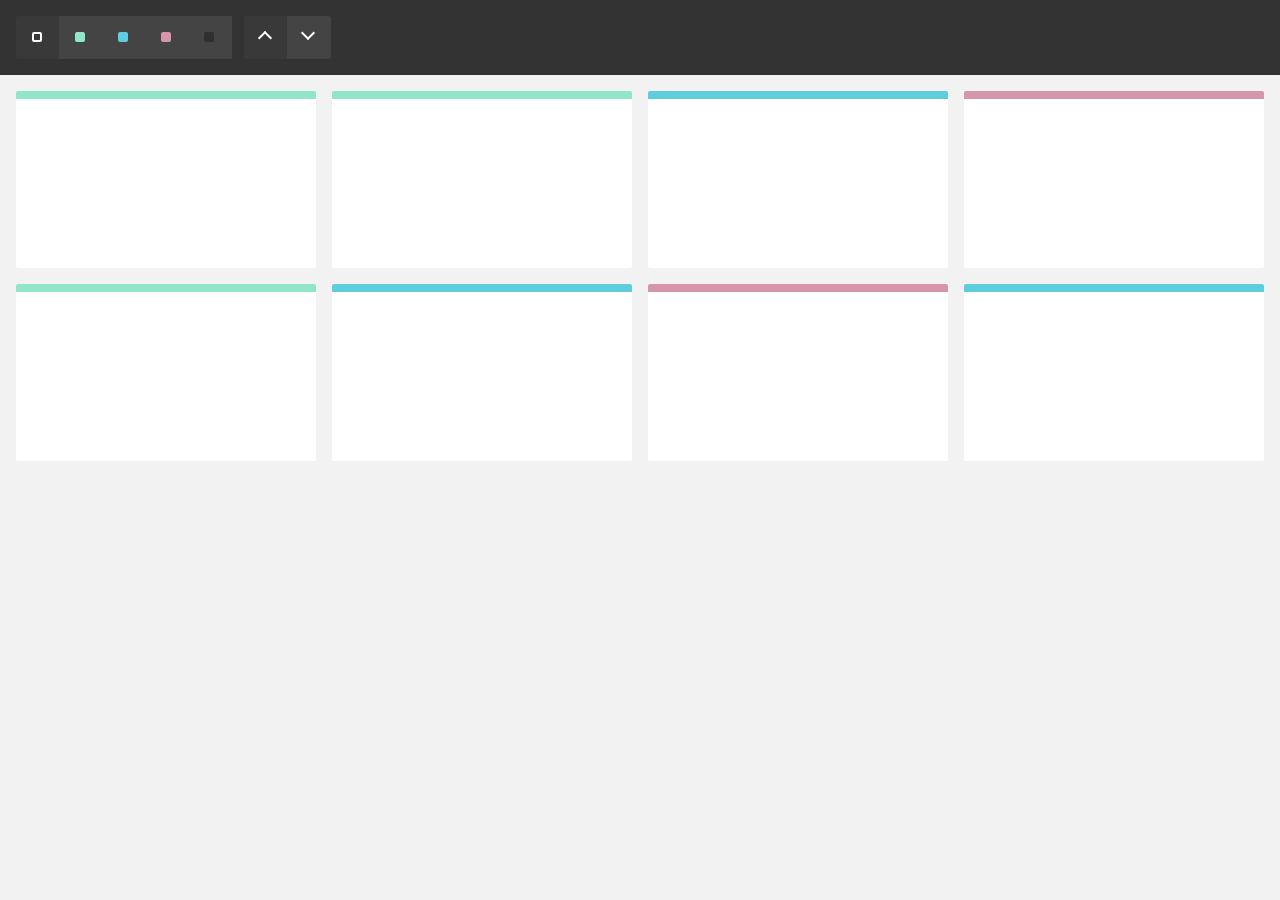
<file: Asset/mixitup-3/demos/attribute-selectors/index.html>
<!DOCTYPE html>
<html>
    <head>
        <meta name="viewport" content="width=device-width, initial-scale=1">

        <link href="../reset.css" rel="stylesheet"/>
        <link href="./style.css" rel="stylesheet"/>

        <title>MixItUp Demo - Querying via Attribute Selectors</title>
    </head>
    <body>
        <div class="controls">
            <button type="button" class="control" data-filter="all">All</button>
            <button type="button" class="control" data-filter=".green">Green</button>
            <button type="button" class="control" data-filter=".blue">Blue</button>
            <button type="button" class="control" data-filter=".pink">Pink</button>
            <button type="button" class="control" data-filter="none">None</button>

            <button type="button" class="control" data-sort="default:asc">Asc</button>
            <button type="button" class="control" data-sort="default:desc">Desc</button>
        </div>

        <div class="container" data-ref="mixitup-container">
            <div class="item green" data-ref="mixitup-target"></div>
            <div class="item green" data-ref="mixitup-target"></div>
            <div class="item blue" data-ref="mixitup-target"></div>
            <div class="item pink" data-ref="mixitup-target"></div>
            <div class="item green" data-ref="mixitup-target"></div>
            <div class="item blue" data-ref="mixitup-target"></div>
            <div class="item pink" data-ref="mixitup-target"></div>
            <div class="item blue" data-ref="mixitup-target"></div>

            <div class="gap"></div>
            <div class="gap"></div>
            <div class="gap"></div>
        </div>

        <script src="../mixitup.min.js"></script>

        <script>
            var containerEl = document.querySelector('[data-ref~="mixitup-container"]');

            var mixer = mixitup(containerEl, {
                selectors: {
                    target: '[data-ref~="mixitup-target"]'
                }
            });
        </script>
    </body>
</html>
</file>
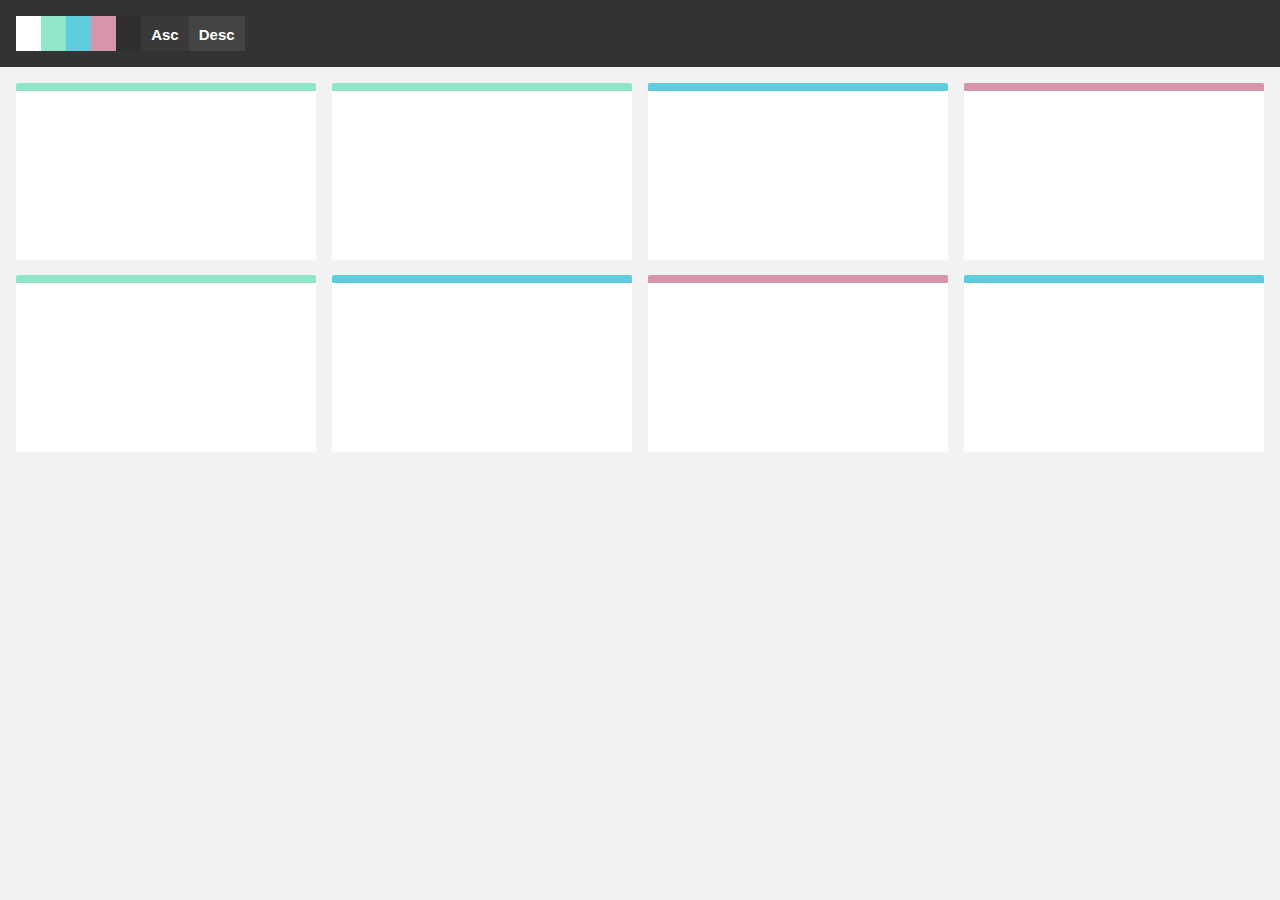
<file: Asset/mixitup-3/demos/basic-ie-8/index.html>
<!DOCTYPE html>
<html>
    <head>
        <meta name="viewport" content="width=device-width, initial-scale=1">

        <link href="../reset.css" rel="stylesheet"/>
        <link href="./style.css" rel="stylesheet"/>

        <title>MixItUp Demo - Basic (IE8 Compatible Layout)</title>
    </head>
    <body>
        <div class="controls">
            <button type="button" class="control" data-filter="all"></button>
            <button type="button" class="control" data-filter=".green"></button>
            <button type="button" class="control" data-filter=".blue"></button>
            <button type="button" class="control" data-filter=".pink"></button>
            <button type="button" class="control" data-filter="none"></button>

            <button type="button" class="control" data-sort="default:asc">Asc</button>
            <button type="button" class="control" data-sort="default:desc">Desc</button>
        </div>

        <div class="container">
            <div class="mix green"></div>
            <div class="mix green"></div>
            <div class="mix blue"></div>
            <div class="mix pink"></div>
            <div class="mix green"></div>
            <div class="mix blue"></div>
            <div class="mix pink"></div>
            <div class="mix blue"></div>

            <div class="gap"></div>
            <div class="gap"></div>
            <div class="gap"></div>
        </div>

        <script src="../mixitup.min.js"></script>

        <script>
            var containerEl = document.querySelector('.container');

            var mixer = mixitup(containerEl);
        </script>
    </body>
</html>
</file>
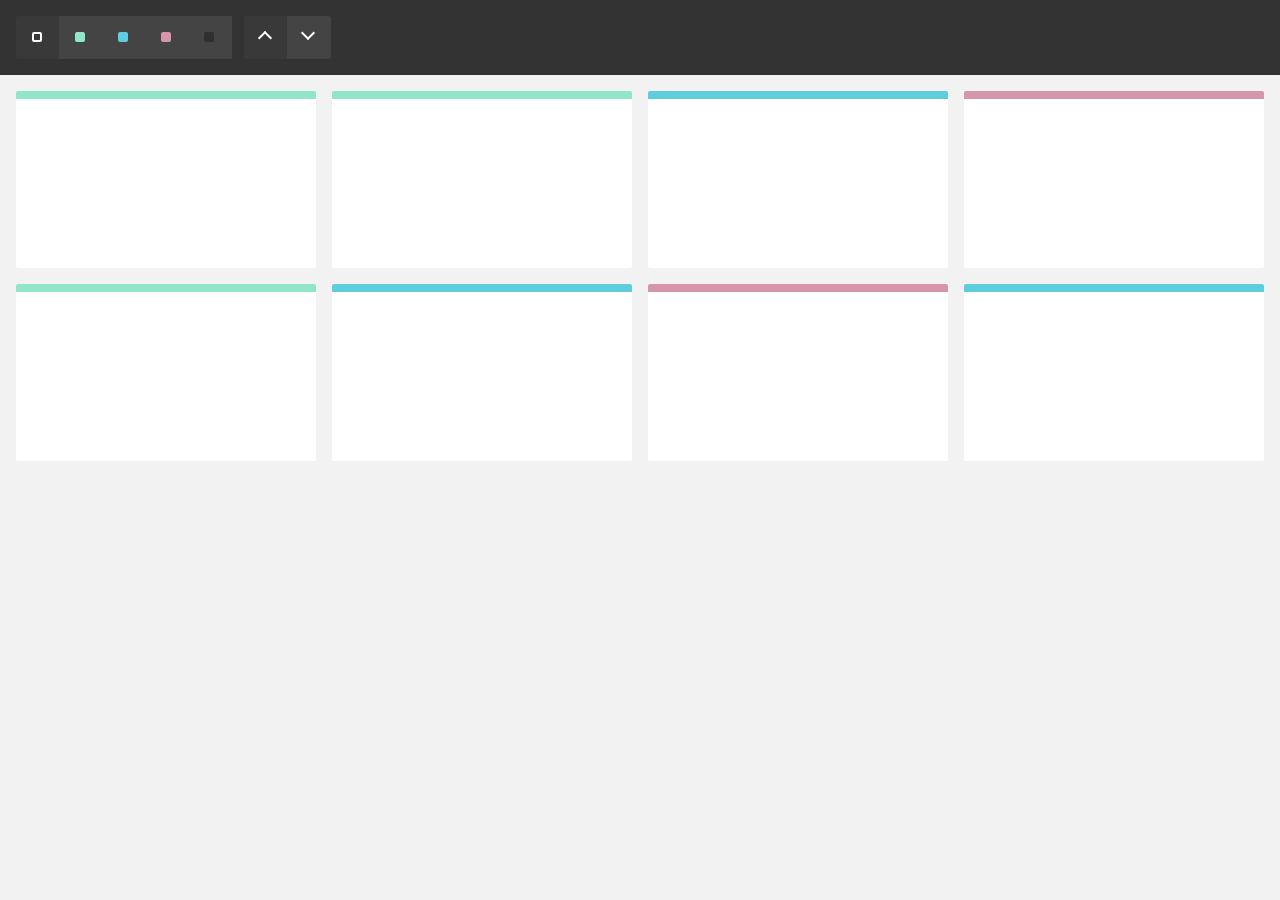
<file: Asset/mixitup-3/demos/basic/index.html>
<!DOCTYPE html>
<html>
    <head>
        <meta name="viewport" content="width=device-width, initial-scale=1">

        <link href="../reset.css" rel="stylesheet"/>
        <link href="./style.css" rel="stylesheet"/>

        <title>MixItUp Demo - Basic</title>
    </head>
    <body>
        <div class="controls">
            <button type="button" class="control" data-filter="all">All</button>
            <button type="button" class="control" data-filter=".green">Green</button>
            <button type="button" class="control" data-filter=".blue">Blue</button>
            <button type="button" class="control" data-filter=".pink">Pink</button>
            <button type="button" class="control" data-filter="none">None</button>

            <button type="button" class="control" data-sort="default:asc">Asc</button>
            <button type="button" class="control" data-sort="default:desc">Desc</button>
        </div>

        <div class="container">
            <div class="mix green"></div>
            <div class="mix green"></div>
            <div class="mix blue"></div>
            <div class="mix pink"></div>
            <div class="mix green"></div>
            <div class="mix blue"></div>
            <div class="mix pink"></div>
            <div class="mix blue"></div>

            <div class="gap"></div>
            <div class="gap"></div>
            <div class="gap"></div>
        </div>

        <script src="../mixitup.min.js"></script>

        <script>
            var containerEl = document.querySelector('.container');

            var mixer = mixitup(containerEl);
        </script>
    </body>
</html>
</file>
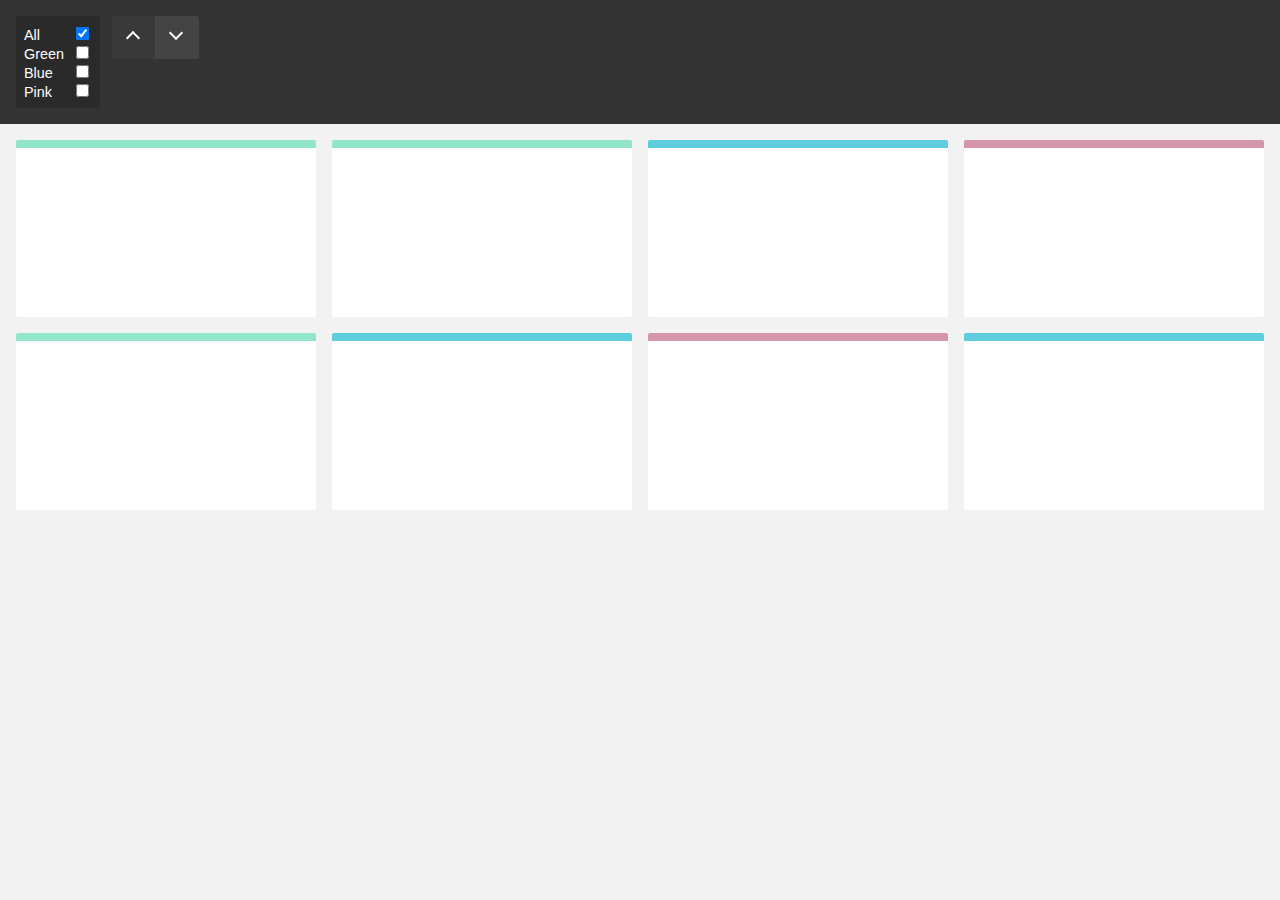
<file: Asset/mixitup-3/demos/checkboxes-with-reset-checkbox/index.html>
<!DOCTYPE html>
<html>
    <head>
        <meta name="viewport" content="width=device-width, initial-scale=1">

        <link href="../reset.css" rel="stylesheet"/>
        <link href="./style.css" rel="stylesheet"/>

        <title>MixItUp Demo - Checkboxes with Reset Checkbox</title>
    </head>
    <body>
        <div class="controls">
            <div class="checkbox-group">
                <div class="checkbox">
                    <label class="checkbox-label">All</label>
                    <input type="checkbox" value="all" checked/>
                </div>

                <div class="checkbox">
                    <label class="checkbox-label">Green</label>
                    <input type="checkbox" value=".green"/>
                </div>

                <div class="checkbox">
                    <label class="checkbox-label">Blue</label>
                    <input type="checkbox" value=".blue"/>
                </div>

                <div class="checkbox">
                    <label class="checkbox-label">Pink</label>
                    <input type="checkbox" value=".pink"/>
                </div>
            </div>

            <button type="button" class="control" data-sort="default:asc">Asc</button>
            <button type="button" class="control" data-sort="default:desc">Desc</button>
        </div>

        <div class="container">
            <div class="mix green"></div>
            <div class="mix green"></div>
            <div class="mix blue"></div>
            <div class="mix pink"></div>
            <div class="mix green"></div>
            <div class="mix blue"></div>
            <div class="mix pink"></div>
            <div class="mix blue"></div>

            <div class="gap"></div>
            <div class="gap"></div>
            <div class="gap"></div>
        </div>

        <script src="../mixitup.min.js"></script>

        <script>
            // In this example, we must bind a 'change' event handler to
            // our checkboxes, then interact with the mixer via
            // its .filter() API methods.

            var containerEl = document.querySelector('.container');
            var checkboxGroup = document.querySelector('.checkbox-group');
            var checkboxes = checkboxGroup.querySelectorAll('input[type="checkbox"]');
            var allCheckbox = checkboxGroup.querySelector('input[value="all"]');

            var mixer = mixitup(containerEl);

            checkboxGroup.addEventListener('change', function(e) {
                var selectors = [];
                var checkbox;
                var i;

                if (e.target === allCheckbox && e.target.checked) {
                    // If the "all" checkbox was checked, uncheck all other checkboxes

                    for (i = 0; i < checkboxes.length; i++) {
                        checkbox = checkboxes[i];

                        if (checkbox !== allCheckbox) checkbox.checked = false;
                    }
                } else {
                    // Another checkbox was changed, uncheck "all".

                    allCheckbox.checked = false;
                }

                // Iterate through all checkboxes, pushing the
                // values of those that are checked into an array

                for (i = 0; i < checkboxes.length; i++) {
                    checkbox = checkboxes[i];

                    if (checkbox.checked) selectors.push(checkbox.value);
                }

                // If there are values in the array, join it into a string
                // using your desired logic, and send to the mixer's .filter()
                // method, otherwise filter by 'all'

                var selectorString = selectors.length > 0 ?
                    selectors.join(',') : // or '.' for AND logic
                    'all';

                mixer.filter(selectorString);
            });
        </script>
    </body>
</html>
</file>
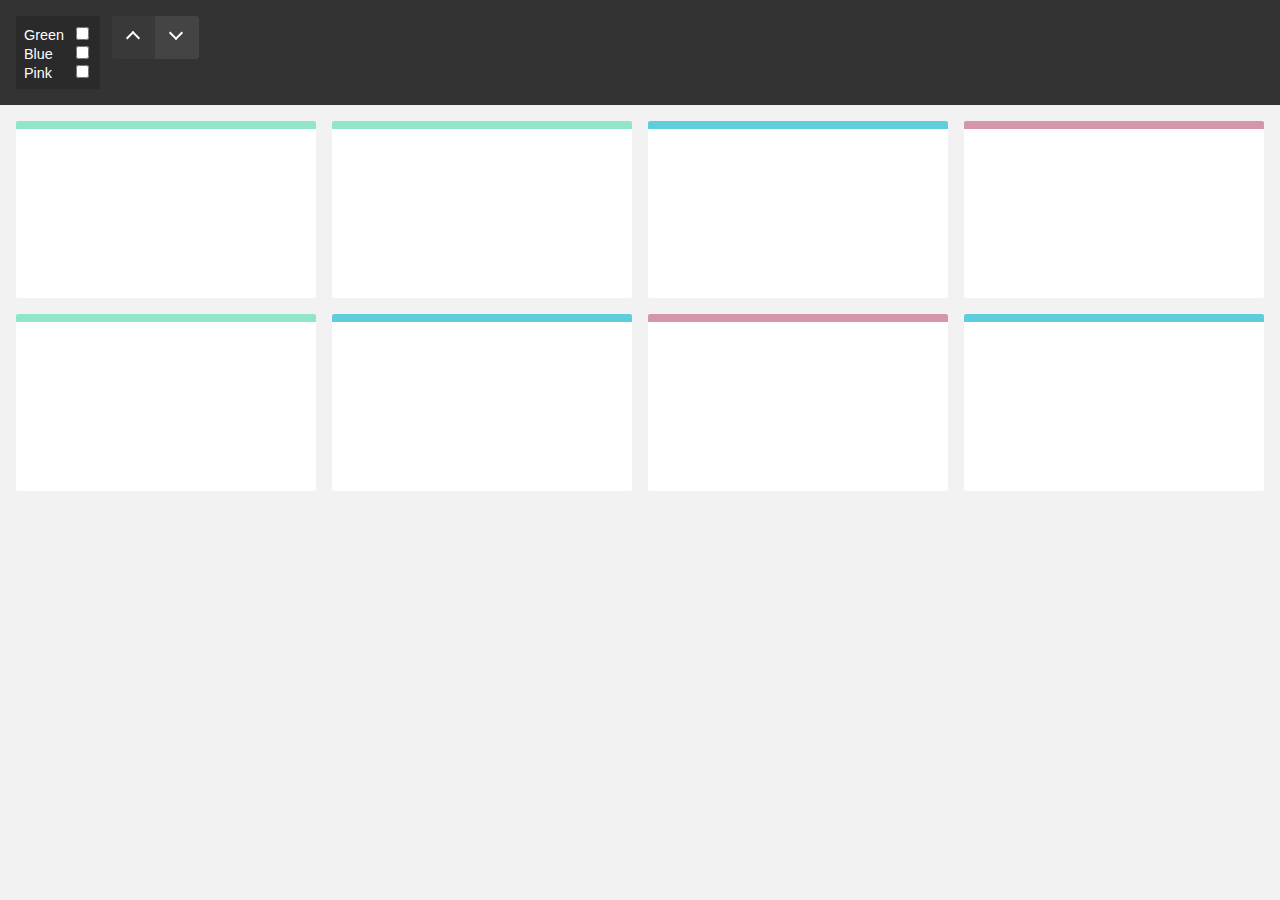
<file: Asset/mixitup-3/demos/checkboxes/index.html>
<!DOCTYPE html>
<html>
    <head>
        <meta name="viewport" content="width=device-width, initial-scale=1">

        <link href="../reset.css" rel="stylesheet"/>
        <link href="./style.css" rel="stylesheet"/>

        <title>MixItUp Demo - Checkboxes</title>
    </head>
    <body>
        <div class="controls">
            <div class="checkbox-group">
                <div class="checkbox">
                    <label class="checkbox-label">Green</label>
                    <input type="checkbox" value=".green"/>
                </div>

                <div class="checkbox">
                    <label class="checkbox-label">Blue</label>
                    <input type="checkbox" value=".blue"/>
                </div>

                <div class="checkbox">
                    <label class="checkbox-label">Pink</label>
                    <input type="checkbox" value=".pink"/>
                </div>
            </div>

            <button type="button" class="control" data-sort="default:asc">Asc</button>
            <button type="button" class="control" data-sort="default:desc">Desc</button>
        </div>

        <div class="container">
            <div class="mix green"></div>
            <div class="mix green"></div>
            <div class="mix blue"></div>
            <div class="mix pink"></div>
            <div class="mix green"></div>
            <div class="mix blue"></div>
            <div class="mix pink"></div>
            <div class="mix blue"></div>

            <div class="gap"></div>
            <div class="gap"></div>
            <div class="gap"></div>
        </div>

        <script src="../mixitup.min.js"></script>

        <script>
            // In this example, we must bind a 'change' event handler to
            // our checkboxes, then interact with the mixer via
            // its .filter() API methods.

            var containerEl = document.querySelector('.container');
            var checkboxGroup = document.querySelector('.checkbox-group');
            var checkboxes = checkboxGroup.querySelectorAll('input[type="checkbox"]');

            var mixer = mixitup(containerEl);

            checkboxGroup.addEventListener('change', function() {
                var selectors = [];

                // Iterate through all checkboxes, pushing the
                // values of those that are checked into an array

                for (var i = 0; i < checkboxes.length; i++) {
                    var checkbox = checkboxes[i];

                    if (checkbox.checked) selectors.push(checkbox.value);
                }

                // If there are values in the array, join it into a string
                // using your desired logic, and send to the mixer's .filter()
                // method, otherwise filter by 'all'

                var selectorString = selectors.length > 0 ?
                    selectors.join(',') : // or '.' for AND logic
                    'all';

                mixer.filter(selectorString);
            });
        </script>
    </body>
</html>
</file>
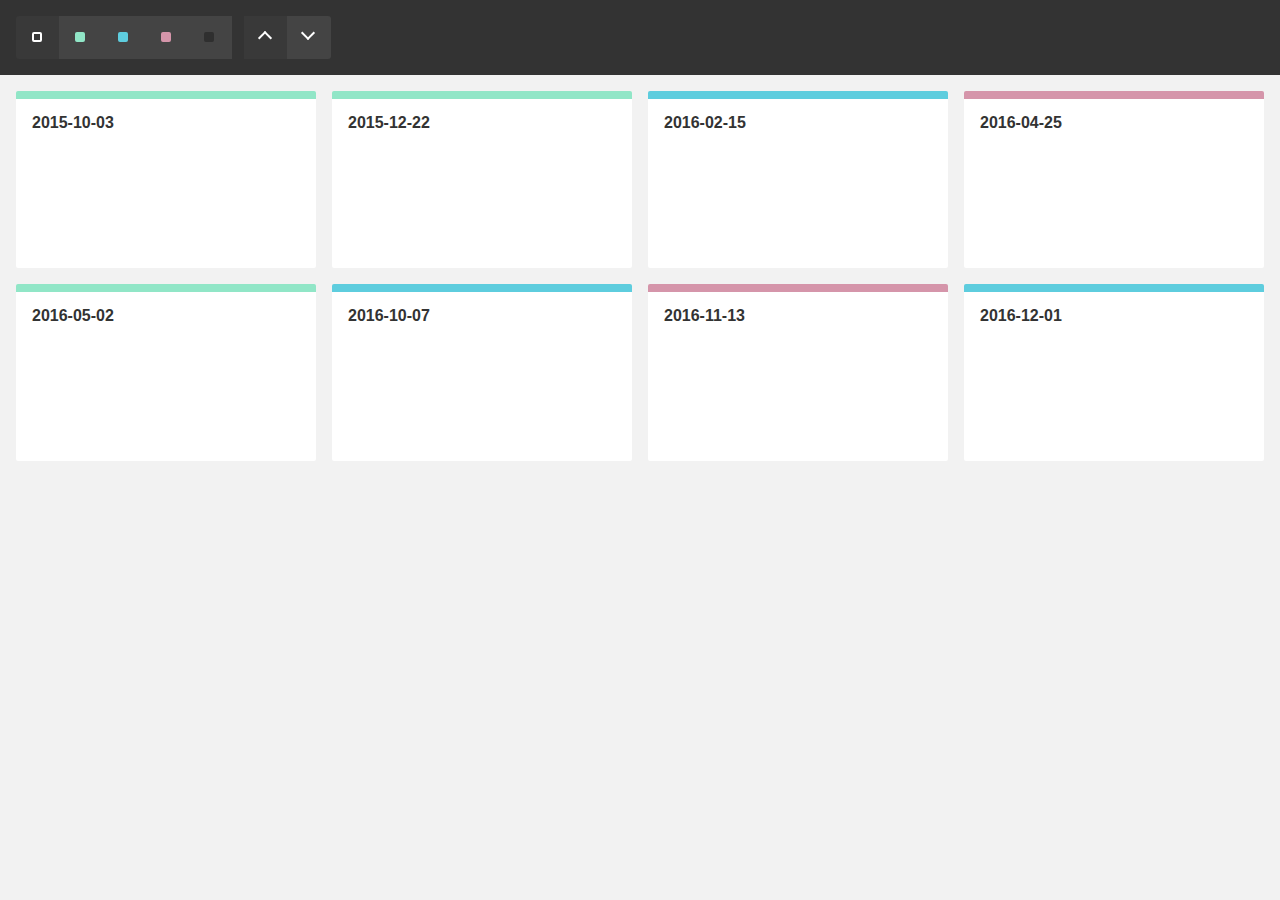
<file: Asset/mixitup-3/demos/dataset-empty-container/index.html>
<!DOCTYPE html>
<html>
    <head>
        <meta name="viewport" content="width=device-width, initial-scale=1">

        <link href="../reset.css" rel="stylesheet"/>
        <link href="./style.css" rel="stylesheet"/>

        <title>MixItUp Demo - Dataset with an Empty Container</title>
    </head>
    <body>
        <div class="controls" data-ref="controls">
            <button type="button" class="control control-filter" data-ref="filter" data-color="all">All</button>
            <button type="button" class="control control-filter" data-ref="filter" data-color="green">Green</button>
            <button type="button" class="control control-filter" data-ref="filter" data-color="blue">Blue</button>
            <button type="button" class="control control-filter" data-ref="filter" data-color="pink">Pink</button>
            <button type="button" class="control control-filter" data-ref="filter" data-color="none">None</button>

            <button type="button" class="control control-sort" data-ref="sort" data-key="publishedDate" data-order="asc">Asc</button>
            <button type="button" class="control control-sort" data-ref="sort" data-key="publishedDate" data-order="desc">Desc</button>
        </div>

        <div class="container" data-ref="container">
            <div class="gap" data-ref="first-gap"></div>
            <div class="gap"></div>
            <div class="gap"></div>
        </div>

        <script src="../mock-api.js"></script>
        <script src="../mixitup.min.js"></script>

        <script>
            // Typically, our data would live in a DB and be retrieved via a JSON API, but in
            // this demo we will create a mock dataset using an array literal:

            var items = [
                {
                    id: 1,
                    color: 'green',
                    publishedDate: '2015-10-03'
                },
                {
                    id: 2,
                    color: 'green',
                    publishedDate: '2015-12-22'
                },
                {
                    id: 3,
                    color: 'blue',
                    publishedDate: '2016-02-15'
                },
                {
                    id: 4,
                    color: 'pink',
                    publishedDate: '2016-04-25'
                },
                {
                    id: 5,
                    color: 'green',
                    publishedDate: '2016-05-02'
                },
                {
                    id: 6,
                    color: 'blue',
                    publishedDate: '2016-10-07'
                },
                {
                    id: 7,
                    color: 'pink',
                    publishedDate: '2016-11-13'
                },
                {
                    id: 8,
                    color: 'blue',
                    publishedDate: '2016-12-01'
                }
            ];

            // The `Api` class is not part of MixItUp and has been created to mock
            // the asyncronous fetching of data for this demo. To use it, we must
            // create an api instance, passing in our mock data to represent the
            // contents of a DB.

            var api = new Api(items);

            // As we'll be building and binding our own UI, we'll start with caching
            // references to any DOM elements we'll need to work with

            var controls  = document.querySelector('[data-ref="controls"]');
            var filters   = document.querySelectorAll('[data-ref="filter"]');
            var sorts     = document.querySelectorAll('[data-ref="sort"]');
            var container = document.querySelector('[data-ref="container"]');

            // "Gap" elements are used to maintain even columns in a justified grid. See our
            // "MixItUp Grid Layouts" tutorial for more information.

            var firstGap = document.querySelector('[data-ref="first-gap"]');

            // We'll need to keep track of our active current filter so
            // that we can sort within the current filter.

            var activeColor = '';

            // Instantiate and configure the mixer

            var mixer = mixitup(container, {
                selectors: {
                    target: '[data-ref="item"]' // Query targets with an attribute selector to keep our JS and styling classes seperate
                },
                layout: {
                    siblingAfter: firstGap // Ensure the first "gap" element is known to mixitup incase of insertion into an empty container
                },
                data: {
                    uidKey: 'id' // Our data model must have a unique id. In this case, its key is 'id'
                },
                render: { // We must provide a target render function incase we need to render new items not in the initial dataset (not used in this demo)
                    target: function(item) {
                        return '<div class="item ' + item.color + '" data-ref="item"><time class="published-date">' + item.publishedDate + '</time></div>';
                    }
                }
            });

            /**
             * A helper function to set an active styling class on an active button,
             * and remove it from its siblings at the same time.
             *
             * @param {HTMLElement} activeButton
             * @param {HTMLELement[]} siblings
             * @return {void}
             */

            function activateButton(activeButton, siblings) {
                var button;
                var i;

                for (i = 0; i < siblings.length; i++) {
                    button = siblings[i];

                    button.classList[button === activeButton ? 'add' : 'remove']('control-active');
                }
            }

            /**
             * A click handler to detect the type of button clicked, read off the
             * relevent attributes, call the API, and trigger a dataset operation.
             *
             * @param   {HTMLElement} button
             * @return  {void}
             */

            function handleButtonClick(button) {
                // Define default values for color, sortBy and order
                // incase they are not present in the clicked button

                var color  = activeColor;
                var sortBy = 'id';
                var order  = 'asc';

                // If button is already active, or an operation is in progress, ignore the click

                if (button.classList.contains('control-active') || mixer.isMixing()) return;

                // Else, check what type of button it is, if any

                if (button.matches('[data-ref="filter"]')) {
                    // Filter button

                    activateButton(button, filters);

                    color = activeColor = button.getAttribute('data-color');
                } else if (button.matches('[data-ref="sort"]')) {
                    // Sort button

                    activateButton(button, sorts);

                    sortBy = button.getAttribute('data-key');
                    order = button.getAttribute('data-order');
                } else {
                    // Not a button

                    return;
                }

                // Now that we have our color filter and sorting order, we can fetch some data from the API.

                api.get({
                    color: color,
                    $sort_by: sortBy,
                    $order: order
                })
                    .then(function(items) {
                        // Our api returns an array of items which we can send
                        // straight to our mixer using the .dataset() method

                        return mixer.dataset(items);
                    })
                    .then(function(state) {
                        console.log('fetched ' + state.activeDataset.length + ' items');
                    })
                    .catch(console.error.bind(console));
            }

            // We can now set up a handler to listen for "click" events on our UI buttons

            controls.addEventListener('click', function(e) {
                handleButtonClick(e.target);
            });

            // Set controls the active controls on startup to match the default filter and sort

            activateButton(controls.querySelector('[data-color="all"]'), filters);
            activateButton(controls.querySelector('[data-order="asc"]'), sorts);

            // Finally, load the full dataset into the mixer

            mixer.dataset(items)
                .then(function(state) {
                    console.log('loaded ' + state.activeDataset.length + ' items');
                });

            // NB: Always remember to destroy the instance with mixer.destroy() when your
            // component unmounts to ensure that event handlers are unbound and the
            // instance can be garbage collected.
        </script>
    </body>
</html>
</file>
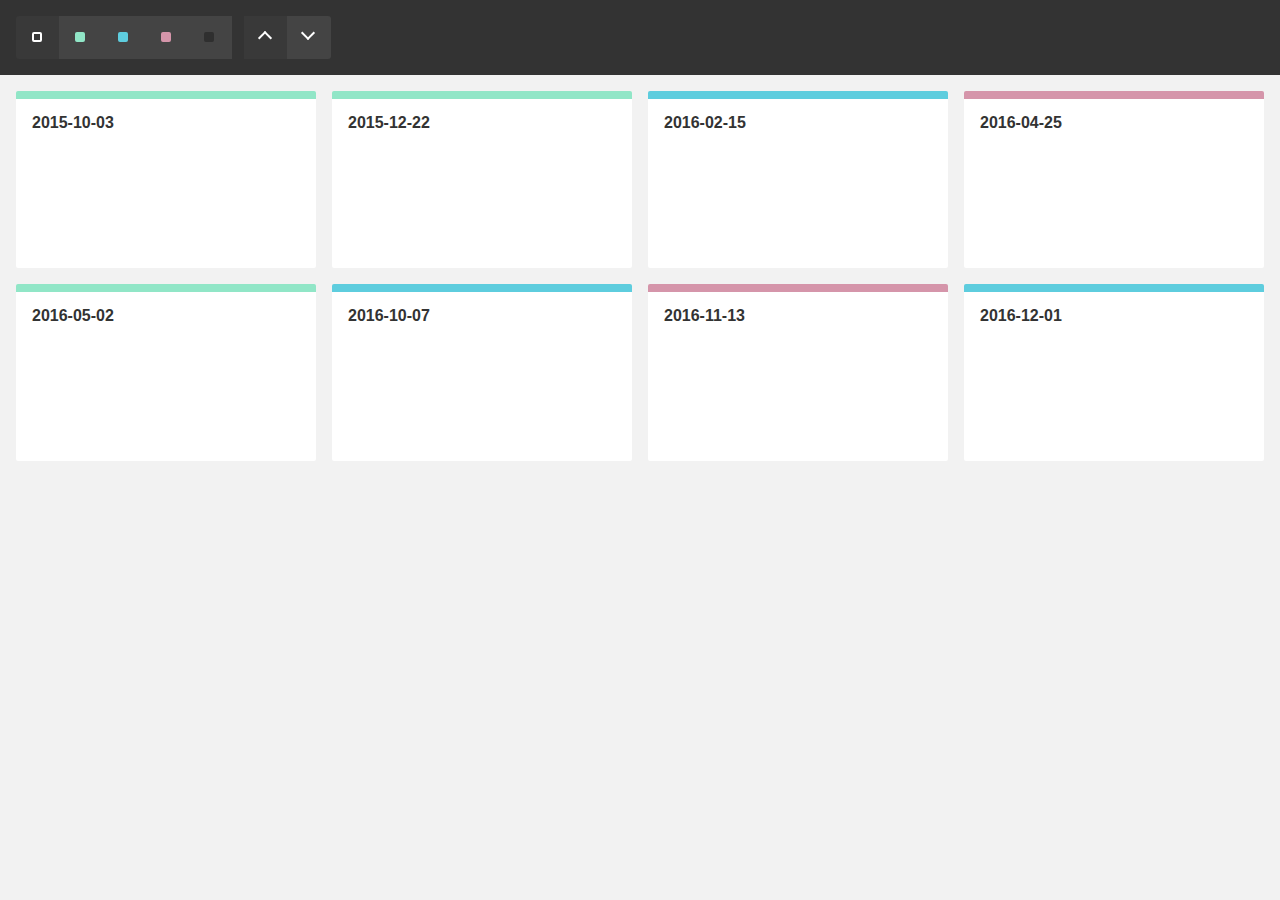
<file: Asset/mixitup-3/demos/dataset-pre-rendered-targets/index.html>
<!DOCTYPE html>
<html>
    <head>
        <meta name="viewport" content="width=device-width, initial-scale=1">

        <link href="../reset.css" rel="stylesheet"/>
        <link href="./style.css" rel="stylesheet"/>

        <title>MixItUp Demo - Dataset with Pre-rendered Targets</title>
    </head>
    <body>
        <div class="controls" data-ref="controls">
            <button type="button" class="control control-filter" data-ref="filter" data-color="all">All</button>
            <button type="button" class="control control-filter" data-ref="filter" data-color="green">Green</button>
            <button type="button" class="control control-filter" data-ref="filter" data-color="blue">Blue</button>
            <button type="button" class="control control-filter" data-ref="filter" data-color="pink">Pink</button>
            <button type="button" class="control control-filter" data-ref="filter" data-color="none">None</button>

            <button type="button" class="control control-sort" data-ref="sort" data-key="publishedDate" data-order="asc">Asc</button>
            <button type="button" class="control control-sort" data-ref="sort" data-key="publishedDate" data-order="desc">Desc</button>
        </div>

        <div class="container" data-ref="container">
            <div class="item green" data-ref="item">
                <time class="published-date">2015-10-03</time>
            </div>

            <div class="item green" data-ref="item">
                <time class="published-date">2015-12-22</time>
            </div>

            <div class="item blue" data-ref="item">
                <time class="published-date">2016-02-15</time>
            </div>

            <div class="item pink" data-ref="item">
                <time class="published-date">2016-04-25</time>
            </div>

            <div class="item green" data-ref="item">
                <time class="published-date">2016-05-02</time>
            </div>

            <div class="item blue" data-ref="item">
                <time class="published-date">2016-10-07</time>
            </div>

            <div class="item pink" data-ref="item">
                <time class="published-date">2016-11-13</time>
            </div>

            <div class="item blue" data-ref="item">
                <time class="published-date">2016-12-01</time>
            </div>

            <div class="gap" data-ref="first-gap"></div>
            <div class="gap"></div>
            <div class="gap"></div>
        </div>

        <script src="../mock-api.js"></script>
        <script src="../mixitup.min.js"></script>

        <script>
            // Typically, our data would live in a DB and be retrieved via a JSON API, but in
            // this demo we will create a mock dataset using an array literal.

            // You will notice that this data exactly matches our pre-rendered targets.

            var items = [
                {
                    id: 1,
                    color: 'green',
                    publishedDate: '2015-10-03'
                },
                {
                    id: 2,
                    color: 'green',
                    publishedDate: '2015-12-22'
                },
                {
                    id: 3,
                    color: 'blue',
                    publishedDate: '2016-02-15'
                },
                {
                    id: 4,
                    color: 'pink',
                    publishedDate: '2016-04-25'
                },
                {
                    id: 5,
                    color: 'green',
                    publishedDate: '2016-05-02'
                },
                {
                    id: 6,
                    color: 'blue',
                    publishedDate: '2016-10-07'
                },
                {
                    id: 7,
                    color: 'pink',
                    publishedDate: '2016-11-13'
                },
                {
                    id: 8,
                    color: 'blue',
                    publishedDate: '2016-12-01'
                }
            ];

            // The `Api` class is not part of MixItUp and has been created to mock
            // the asyncronous fetching of data for this demo. To use it, we must
            // create an api instance, passing in our mock data to represent the
            // contents of a DB.

            var api = new Api(items);

            // As we'll be building and binding our own UI, we'll start with caching
            // references to any DOM elements we'll need to work with

            var controls  = document.querySelector('[data-ref="controls"]');
            var filters   = document.querySelectorAll('[data-ref="filter"]');
            var sorts     = document.querySelectorAll('[data-ref="sort"]');
            var container = document.querySelector('[data-ref="container"]');

            // "Gap" elements are used to maintain even columns in a justified grid. See our
            // "MixItUp Grid Layouts" tutorial for more information.

            var firstGap = document.querySelector('[data-ref="first-gap"]');

            // We'll need to keep track of our active current filter so
            // that we can sort within the current filter.

            var activeColor = '';

            // Instantiate and configure the mixer

            var mixer = mixitup(container, {
                selectors: {
                    target: '[data-ref="item"]' // Query targets with an attribute selector to keep our JS and styling classes seperate
                },
                layout: {
                    siblingAfter: firstGap // Ensure the first "gap" element is known to mixitup incase of insertion into an empty container
                },
                load: {
                    dataset: items // As we have pre-rendered targets, we must "prime" MixItUp with their underlying data
                },
                data: {
                    uidKey: 'id' // Our data model must have a unique id. In this case, its key is 'id'
                },
                render: { // We must provide a target render function incase we need to render new items not in the initial dataset (not used in this demo)
                    target: function(item) {
                        return '<div class="item ' + item.color + '" data-ref="item"><time class="published-date">' + item.publishedDate + '</time></div>';
                    }
                }
            });

            /**
             * A helper function to set an active styling class on an active button,
             * and remove it from its siblings at the same time.
             *
             * @param {HTMLElement} activeButton
             * @param {HTMLELement[]} siblings
             * @return {void}
             */

            function activateButton(activeButton, siblings) {
                var button;
                var i;

                for (i = 0; i < siblings.length; i++) {
                    button = siblings[i];

                    button.classList[button === activeButton ? 'add' : 'remove']('control-active');
                }
            }

            /**
             * A click handler to detect the type of button clicked, read off the
             * relevent attributes, call the API, and trigger a dataset operation.
             *
             * @param   {HTMLElement} button
             * @return  {void}
             */

            function handleButtonClick(button) {
                // Define default values for color, sortBy and order
                // incase they are not present in the clicked button

                var color  = activeColor;
                var sortBy = 'id';
                var order  = 'asc';

                // If button is already active, or an operation is in progress, ignore the click

                if (button.classList.contains('control-active') || mixer.isMixing()) return;

                // Else, check what type of button it is, if any

                if (button.matches('[data-ref="filter"]')) {
                    // Filter button

                    activateButton(button, filters);

                    color = activeColor = button.getAttribute('data-color');
                } else if (button.matches('[data-ref="sort"]')) {
                    // Sort button

                    activateButton(button, sorts);

                    sortBy = button.getAttribute('data-key');
                    order = button.getAttribute('data-order');
                } else {
                    // Not a button

                    return;
                }

                // Now that we have our color filter and sorting order, we can fetch some data from the API.

                api.get({
                    color: color,
                    $sort_by: sortBy,
                    $order: order
                })
                    .then(function(items) {
                        // Our api returns an array of items which we can send
                        // straight to our mixer using the .dataset() method

                        return mixer.dataset(items);
                    })
                    .then(function(state) {
                        console.log('fetched ' + state.activeDataset.length + ' items');
                    })
                    .catch(console.error.bind(console));
            }

            // We can now set up a handler to listen for "click" events on our UI buttons

            controls.addEventListener('click', function(e) {
                handleButtonClick(e.target);
            });

            // Set controls the active controls on startup to match the default filter and sort

            activateButton(controls.querySelector('[data-color="all"]'), filters);
            activateButton(controls.querySelector('[data-order="asc"]'), sorts);

            // NB: Always remember to destroy the instance with mixer.destroy() when your
            // component unmounts to ensure that event handlers are unbound and the
            // instance can be garbage collected.
        </script>
    </body>
</html>
</file>
<file: Asset/typed.js-master/docs/assets/bass.css>
/*! Basscss | http://basscss.com | MIT License */

.h1{ font-size: 2rem }
.h2{ font-size: 1.5rem }
.h3{ font-size: 1.25rem }
.h4{ font-size: 1rem }
.h5{ font-size: .875rem }
.h6{ font-size: .75rem }

.font-family-inherit{ font-family:inherit }
.font-size-inherit{ font-size:inherit }
.text-decoration-none{ text-decoration:none }

.bold{ font-weight: bold; font-weight: bold }
.regular{ font-weight:normal }
.italic{ font-style:italic }
.caps{ text-transform:uppercase; letter-spacing: .2em; }

.left-align{ text-align:left }
.center{ text-align:center }
.right-align{ text-align:right }
.justify{ text-align:justify }

.nowrap{ white-space:nowrap }
.break-word{ word-wrap:break-word }

.line-height-1{ line-height: 1 }
.line-height-2{ line-height: 1.125 }
.line-height-3{ line-height: 1.25 }
.line-height-4{ line-height: 1.5 }

.list-style-none{ list-style:none }
.underline{ text-decoration:underline }

.truncate{
  max-width:100%;
  overflow:hidden;
  text-overflow:ellipsis;
  white-space:nowrap;
}

.list-reset{
  list-style:none;
  padding-left:0;
}

.inline{ display:inline }
.block{ display:block }
.inline-block{ display:inline-block }
.table{ display:table }
.table-cell{ display:table-cell }

.overflow-hidden{ overflow:hidden }
.overflow-scroll{ overflow:scroll }
.overflow-auto{ overflow:auto }

.clearfix:before,
.clearfix:after{
  content:" ";
  display:table
}
.clearfix:after{ clear:both }

.left{ float:left }
.right{ float:right }

.fit{ max-width:100% }

.max-width-1{ max-width: 24rem }
.max-width-2{ max-width: 32rem }
.max-width-3{ max-width: 48rem }
.max-width-4{ max-width: 64rem }

.border-box{ box-sizing:border-box }

.align-baseline{ vertical-align:baseline }
.align-top{ vertical-align:top }
.align-middle{ vertical-align:middle }
.align-bottom{ vertical-align:bottom }

.m0{ margin:0 }
.mt0{ margin-top:0 }
.mr0{ margin-right:0 }
.mb0{ margin-bottom:0 }
.ml0{ margin-left:0 }
.mx0{ margin-left:0; margin-right:0 }
.my0{ margin-top:0; margin-bottom:0 }

.m1{ margin: .5rem }
.mt1{ margin-top: .5rem }
.mr1{ margin-right: .5rem }
.mb1{ margin-bottom: .5rem }
.ml1{ margin-left: .5rem }
.mx1{ margin-left: .5rem; margin-right: .5rem }
.my1{ margin-top: .5rem; margin-bottom: .5rem }

.m2{ margin: 1rem }
.mt2{ margin-top: 1rem }
.mr2{ margin-right: 1rem }
.mb2{ margin-bottom: 1rem }
.ml2{ margin-left: 1rem }
.mx2{ margin-left: 1rem; margin-right: 1rem }
.my2{ margin-top: 1rem; margin-bottom: 1rem }

.m3{ margin: 2rem }
.mt3{ margin-top: 2rem }
.mr3{ margin-right: 2rem }
.mb3{ margin-bottom: 2rem }
.ml3{ margin-left: 2rem }
.mx3{ margin-left: 2rem; margin-right: 2rem }
.my3{ margin-top: 2rem; margin-bottom: 2rem }

.m4{ margin: 4rem }
.mt4{ margin-top: 4rem }
.mr4{ margin-right: 4rem }
.mb4{ margin-bottom: 4rem }
.ml4{ margin-left: 4rem }
.mx4{ margin-left: 4rem; margin-right: 4rem }
.my4{ margin-top: 4rem; margin-bottom: 4rem }

.mxn1{ margin-left: -.5rem; margin-right: -.5rem; }
.mxn2{ margin-left: -1rem; margin-right: -1rem; }
.mxn3{ margin-left: -2rem; margin-right: -2rem; }
.mxn4{ margin-left: -4rem; margin-right: -4rem; }

.ml-auto{ margin-left:auto }
.mr-auto{ margin-right:auto }
.mx-auto{ margin-left:auto; margin-right:auto; }

.p0{ padding:0 }
.pt0{ padding-top:0 }
.pr0{ padding-right:0 }
.pb0{ padding-bottom:0 }
.pl0{ padding-left:0 }
.px0{ padding-left:0; padding-right:0 }
.py0{ padding-top:0;  padding-bottom:0 }

.p1{ padding: .5rem }
.pt1{ padding-top: .5rem }
.pr1{ padding-right: .5rem }
.pb1{ padding-bottom: .5rem }
.pl1{ padding-left: .5rem }
.py1{ padding-top: .5rem; padding-bottom: .5rem }
.px1{ padding-left: .5rem; padding-right: .5rem }

.p2{ padding: 1rem }
.pt2{ padding-top: 1rem }
.pr2{ padding-right: 1rem }
.pb2{ padding-bottom: 1rem }
.pl2{ padding-left: 1rem }
.py2{ padding-top: 1rem; padding-bottom: 1rem }
.px2{ padding-left: 1rem; padding-right: 1rem }

.p3{ padding: 2rem }
.pt3{ padding-top: 2rem }
.pr3{ padding-right: 2rem }
.pb3{ padding-bottom: 2rem }
.pl3{ padding-left: 2rem }
.py3{ padding-top: 2rem; padding-bottom: 2rem }
.px3{ padding-left: 2rem; padding-right: 2rem }

.p4{ padding: 4rem }
.pt4{ padding-top: 4rem }
.pr4{ padding-right: 4rem }
.pb4{ padding-bottom: 4rem }
.pl4{ padding-left: 4rem }
.py4{ padding-top: 4rem; padding-bottom: 4rem }
.px4{ padding-left: 4rem; padding-right: 4rem }

.col{
  float:left;
  box-sizing:border-box;
}

.col-right{
  float:right;
  box-sizing:border-box;
}

.col-1{
  width:8.33333%;
}

.col-2{
  width:16.66667%;
}

.col-3{
  width:25%;
}

.col-4{
  width:33.33333%;
}

.col-5{
  width:41.66667%;
}

.col-6{
  width:50%;
}

.col-7{
  width:58.33333%;
}

.col-8{
  width:66.66667%;
}

.col-9{
  width:75%;
}

.col-10{
  width:83.33333%;
}

.col-11{
  width:91.66667%;
}

.col-12{
  width:100%;
}
@media (min-width: 40em){

  .sm-col{
    float:left;
    box-sizing:border-box;
  }

  .sm-col-right{
    float:right;
    box-sizing:border-box;
  }

  .sm-col-1{
    width:8.33333%;
  }

  .sm-col-2{
    width:16.66667%;
  }

  .sm-col-3{
    width:25%;
  }

  .sm-col-4{
    width:33.33333%;
  }

  .sm-col-5{
    width:41.66667%;
  }

  .sm-col-6{
    width:50%;
  }

  .sm-col-7{
    width:58.33333%;
  }

  .sm-col-8{
    width:66.66667%;
  }

  .sm-col-9{
    width:75%;
  }

  .sm-col-10{
    width:83.33333%;
  }

  .sm-col-11{
    width:91.66667%;
  }

  .sm-col-12{
    width:100%;
  }

}
@media (min-width: 52em){

  .md-col{
    float:left;
    box-sizing:border-box;
  }

  .md-col-right{
    float:right;
    box-sizing:border-box;
  }

  .md-col-1{
    width:8.33333%;
  }

  .md-col-2{
    width:16.66667%;
  }

  .md-col-3{
    width:25%;
  }

  .md-col-4{
    width:33.33333%;
  }

  .md-col-5{
    width:41.66667%;
  }

  .md-col-6{
    width:50%;
  }

  .md-col-7{
    width:58.33333%;
  }

  .md-col-8{
    width:66.66667%;
  }

  .md-col-9{
    width:75%;
  }

  .md-col-10{
    width:83.33333%;
  }

  .md-col-11{
    width:91.66667%;
  }

  .md-col-12{
    width:100%;
  }

}
@media (min-width: 64em){

  .lg-col{
    float:left;
    box-sizing:border-box;
  }

  .lg-col-right{
    float:right;
    box-sizing:border-box;
  }

  .lg-col-1{
    width:8.33333%;
  }

  .lg-col-2{
    width:16.66667%;
  }

  .lg-col-3{
    width:25%;
  }

  .lg-col-4{
    width:33.33333%;
  }

  .lg-col-5{
    width:41.66667%;
  }

  .lg-col-6{
    width:50%;
  }

  .lg-col-7{
    width:58.33333%;
  }

  .lg-col-8{
    width:66.66667%;
  }

  .lg-col-9{
    width:75%;
  }

  .lg-col-10{
    width:83.33333%;
  }

  .lg-col-11{
    width:91.66667%;
  }

  .lg-col-12{
    width:100%;
  }

}
.flex{ display:-webkit-box; display:-webkit-flex; display:-ms-flexbox; display:flex }

@media (min-width: 40em){
  .sm-flex{ display:-webkit-box; display:-webkit-flex; display:-ms-flexbox; display:flex }
}

@media (min-width: 52em){
  .md-flex{ display:-webkit-box; display:-webkit-flex; display:-ms-flexbox; display:flex }
}

@media (min-width: 64em){
  .lg-flex{ display:-webkit-box; display:-webkit-flex; display:-ms-flexbox; display:flex }
}

.flex-column{ -webkit-box-orient:vertical; -webkit-box-direction:normal; -webkit-flex-direction:column; -ms-flex-direction:column; flex-direction:column }
.flex-wrap{ -webkit-flex-wrap:wrap; -ms-flex-wrap:wrap; flex-wrap:wrap }

.items-start{ -webkit-box-align:start; -webkit-align-items:flex-start; -ms-flex-align:start; -ms-grid-row-align:flex-start; align-items:flex-start }
.items-end{ -webkit-box-align:end; -webkit-align-items:flex-end; -ms-flex-align:end; -ms-grid-row-align:flex-end; align-items:flex-end }
.items-center{ -webkit-box-align:center; -webkit-align-items:center; -ms-flex-align:center; -ms-grid-row-align:center; align-items:center }
.items-baseline{ -webkit-box-align:baseline; -webkit-align-items:baseline; -ms-flex-align:baseline; -ms-grid-row-align:baseline; align-items:baseline }
.items-stretch{ -webkit-box-align:stretch; -webkit-align-items:stretch; -ms-flex-align:stretch; -ms-grid-row-align:stretch; align-items:stretch }

.self-start{ -webkit-align-self:flex-start; -ms-flex-item-align:start; align-self:flex-start }
.self-end{ -webkit-align-self:flex-end; -ms-flex-item-align:end; align-self:flex-end }
.self-center{ -webkit-align-self:center; -ms-flex-item-align:center; align-self:center }
.self-baseline{ -webkit-align-self:baseline; -ms-flex-item-align:baseline; align-self:baseline }
.self-stretch{ -webkit-align-self:stretch; -ms-flex-item-align:stretch; align-self:stretch }

.justify-start{ -webkit-box-pack:start; -webkit-justify-content:flex-start; -ms-flex-pack:start; justify-content:flex-start }
.justify-end{ -webkit-box-pack:end; -webkit-justify-content:flex-end; -ms-flex-pack:end; justify-content:flex-end }
.justify-center{ -webkit-box-pack:center; -webkit-justify-content:center; -ms-flex-pack:center; justify-content:center }
.justify-between{ -webkit-box-pack:justify; -webkit-justify-content:space-between; -ms-flex-pack:justify; justify-content:space-between }
.justify-around{ -webkit-justify-content:space-around; -ms-flex-pack:distribute; justify-content:space-around }

.content-start{ -webkit-align-content:flex-start; -ms-flex-line-pack:start; align-content:flex-start }
.content-end{ -webkit-align-content:flex-end; -ms-flex-line-pack:end; align-content:flex-end }
.content-center{ -webkit-align-content:center; -ms-flex-line-pack:center; align-content:center }
.content-between{ -webkit-align-content:space-between; -ms-flex-line-pack:justify; align-content:space-between }
.content-around{ -webkit-align-content:space-around; -ms-flex-line-pack:distribute; align-content:space-around }
.content-stretch{ -webkit-align-content:stretch; -ms-flex-line-pack:stretch; align-content:stretch }
.flex-auto{
  -webkit-box-flex:1;
  -webkit-flex:1 1 auto;
      -ms-flex:1 1 auto;
          flex:1 1 auto;
  min-width:0;
  min-height:0;
}
.flex-none{ -webkit-box-flex:0; -webkit-flex:none; -ms-flex:none; flex:none }

.order-0{ -webkit-box-ordinal-group:1; -webkit-order:0; -ms-flex-order:0; order:0 }
.order-1{ -webkit-box-ordinal-group:2; -webkit-order:1; -ms-flex-order:1; order:1 }
.order-2{ -webkit-box-ordinal-group:3; -webkit-order:2; -ms-flex-order:2; order:2 }
.order-3{ -webkit-box-ordinal-group:4; -webkit-order:3; -ms-flex-order:3; order:3 }
.order-last{ -webkit-box-ordinal-group:100000; -webkit-order:99999; -ms-flex-order:99999; order:99999 }

.relative{ position:relative }
.absolute{ position:absolute }
.fixed{ position:fixed }

.top-0{ top:0 }
.right-0{ right:0 }
.bottom-0{ bottom:0 }
.left-0{ left:0 }

.z1{ z-index: 1 }
.z2{ z-index: 2 }
.z3{ z-index: 3 }
.z4{ z-index: 4 }

.border{
  border-style:solid;
  border-width: 1px;
}

.border-top{
  border-top-style:solid;
  border-top-width: 1px;
}

.border-right{
  border-right-style:solid;
  border-right-width: 1px;
}

.border-bottom{
  border-bottom-style:solid;
  border-bottom-width: 1px;
}

.border-left{
  border-left-style:solid;
  border-left-width: 1px;
}

.border-none{ border:0 }

.rounded{ border-radius: 3px }
.circle{ border-radius:50% }

.rounded-top{ border-radius: 3px 3px 0 0 }
.rounded-right{ border-radius: 0 3px 3px 0 }
.rounded-bottom{ border-radius: 0 0 3px 3px }
.rounded-left{ border-radius: 3px 0 0 3px }

.not-rounded{ border-radius:0 }

.hide{
  position:absolute !important;
  height:1px;
  width:1px;
  overflow:hidden;
  clip:rect(1px, 1px, 1px, 1px);
}

@media (max-width: 40em){
  .xs-hide{ display:none !important }
}

@media (min-width: 40em) and (max-width: 52em){
  .sm-hide{ display:none !important }
}

@media (min-width: 52em) and (max-width: 64em){
  .md-hide{ display:none !important }
}

@media (min-width: 64em){
  .lg-hide{ display:none !important }
}

.display-none{ display:none !important }
</file>
<file: Asset/typed.js-master/docs/assets/style.css>
.documentation {
  font-family: Helvetica, sans-serif;
  color: #666;
  line-height: 1.5;
  background: #f5f5f5;
}

.black {
  color: #666;
}

.bg-white {
  background-color: #fff;
}

h4 {
  margin: 20px 0 10px 0;
}

.documentation h3 {
  color: #000;
}

.border-bottom {
  border-color: #ddd;
}

a {
  color: #1184CE;
  text-decoration: none;
}

.documentation a[href]:hover {
  text-decoration: underline;
}

a:hover {
  cursor: pointer;
}

.py1-ul li {
  padding: 5px 0;
}

.max-height-100 {
  max-height: 100%;
}

section:target h3 {
  font-weight:700;
}

.documentation td,
.documentation th {
    padding: .25rem .25rem;
}

h1:hover .anchorjs-link,
h2:hover .anchorjs-link,
h3:hover .anchorjs-link,
h4:hover .anchorjs-link {
  opacity: 1;
}

.fix-3 {
  width: 25%;
  max-width: 244px;
}

.fix-3 {
  width: 25%;
  max-width: 244px;
}

@media (min-width: 52em) {
  .fix-margin-3 {
    margin-left: 25%;
  }
}

.pre, pre, code, .code {
  font-family: Source Code Pro,Menlo,Consolas,Liberation Mono,monospace;
  font-size: 14px;
}

.fill-light {
  background: #F9F9F9;
}

.width2 {
  width: 1rem;
}

.input {
  font-family: inherit;
  display: block;
  width: 100%;
  height: 2rem;
  padding: .5rem;
  margin-bottom: 1rem;
  border: 1px solid #ccc;
  font-size: .875rem;
  border-radius: 3px;
  box-sizing: border-box;
}

table {
  border-collapse: collapse;
}

.prose table th,
.prose table td {
  text-align: left;
  padding:8px;
  border:1px solid #ddd;
}

.prose table th:nth-child(1) { border-right: none; }
.prose table th:nth-child(2) { border-left: none; }

.prose table {
  border:1px solid #ddd;
}

.prose-big {
  font-size: 18px;
  line-height: 30px;
}

.quiet {
  opacity: 0.7;
}

.minishadow {
  box-shadow: 2px 2px 10px #f3f3f3;
}
</file>
<file: Asset/typed.js-master/docs/assets/github.css>
/*

github.com style (c) Vasily Polovnyov <vast@whiteants.net>

*/

.hljs {
  display: block;
  overflow-x: auto;
  padding: 0.5em;
  color: #333;
  background: #f8f8f8;
  -webkit-text-size-adjust: none;
}

.hljs-comment,
.diff .hljs-header,
.hljs-javadoc {
  color: #998;
  font-style: italic;
}

.hljs-keyword,
.css .rule .hljs-keyword,
.hljs-winutils,
.nginx .hljs-title,
.hljs-subst,
.hljs-request,
.hljs-status {
  color: #1184CE;
}

.hljs-number,
.hljs-hexcolor,
.ruby .hljs-constant {
  color: #ed225d;
}

.hljs-string,
.hljs-tag .hljs-value,
.hljs-phpdoc,
.hljs-dartdoc,
.tex .hljs-formula {
  color: #ed225d;
}

.hljs-title,
.hljs-id,
.scss .hljs-preprocessor {
  color: #900;
  font-weight: bold;
}

.hljs-list .hljs-keyword,
.hljs-subst {
  font-weight: normal;
}

.hljs-class .hljs-title,
.hljs-type,
.vhdl .hljs-literal,
.tex .hljs-command {
  color: #458;
  font-weight: bold;
}

.hljs-tag,
.hljs-tag .hljs-title,
.hljs-rules .hljs-property,
.django .hljs-tag .hljs-keyword {
  color: #000080;
  font-weight: normal;
}

.hljs-attribute,
.hljs-variable,
.lisp .hljs-body {
  color: #008080;
}

.hljs-regexp {
  color: #009926;
}

.hljs-symbol,
.ruby .hljs-symbol .hljs-string,
.lisp .hljs-keyword,
.clojure .hljs-keyword,
.scheme .hljs-keyword,
.tex .hljs-special,
.hljs-prompt {
  color: #990073;
}

.hljs-built_in {
  color: #0086b3;
}

.hljs-preprocessor,
.hljs-pragma,
.hljs-pi,
.hljs-doctype,
.hljs-shebang,
.hljs-cdata {
  color: #999;
  font-weight: bold;
}

.hljs-deletion {
  background: #fdd;
}

.hljs-addition {
  background: #dfd;
}

.diff .hljs-change {
  background: #0086b3;
}

.hljs-chunk {
  color: #aaa;
}
</file>
<file: Asset/mixitup-3/demos/attribute-selectors/style.css>
html,
body {
    height: 100%;
    background: #f2f2f2;
}

*,
*:before,
*:after {
    box-sizing: border-box;
}

/* Controls
---------------------------------------------------------------------- */

.controls {
    padding: 1rem;
    background: #333;
    font-size: 0.1px;
}

.control {
    position: relative;
    display: inline-block;
    width: 2.7rem;
    height: 2.7rem;
    background: #444;
    cursor: pointer;
    font-size: 0.1px;
    color: white;
    transition: background 150ms;
}

.control:hover {
    background: #3f3f3f;
}

.control[data-filter]:after {
    content: '';
    position: absolute;
    width: 10px;
    height: 10px;
    top: calc(50% - 6px);
    left: calc(50% - 6px);
    border: 2px solid currentColor;
    border-radius: 2px;
    background: currentColor;
    transition: background-color 150ms, border-color 150ms;
}

.control[data-sort]:after {
    content: '';
    position: absolute;
    width: 10px;
    height: 10px;
    border-top: 2px solid;
    border-left: 2px solid;
    top: calc(50% - 6px);
    left: calc(50% - 6px);
    transform:  translateY(1px) rotate(45deg);
}

.control[data-sort*=":desc"]:after {
    transform:  translateY(-4px) rotate(-135deg);
}

.mixitup-control-active {
    background: #393939;
}

.mixitup-control-active[data-filter]:after {
    background: transparent;
}

.control:first-of-type {
    border-radius: 3px 0 0 3px;
}

.control:last-of-type {
    border-radius: 0 3px 3px 0;
}

.control[data-filter] + .control[data-sort] {
    margin-left: .75rem;
}

.control[data-filter=".green"] {
    color: #91e6c7;
}

.control[data-filter=".blue"] {
    color: #5ecdde;
}

.control[data-filter=".pink"] {
    color: #d595aa;
}

.control[data-filter="none"] {
    color: #2f2f2f;
}

/* Container
---------------------------------------------------------------------- */

.container {
    padding: 1rem;
    text-align: justify;
    font-size: 0.1px;
}

.container:after {
    content: '';
    display: inline-block;
    width: 100%;
}

/* Grid Items
---------------------------------------------------------------------- */

.item,
.gap {
    display: inline-block;
    vertical-align: top;
}

.item {
    background: #fff;
    border-top: .5rem solid currentColor;
    border-radius: 2px;
    margin-bottom: 1rem;
    position: relative;
}

.item:before {
    content: '';
    display: inline-block;
    padding-top: 56.25%;
}

.item.green {
    color: #91e6c7;
}

.item.pink {
    color: #d595aa;
}

.item.blue {
    color: #5ecdde;
}

/* Grid Breakpoints
---------------------------------------------------------------------- */

/* 2 Columns */

.item,
.gap {
    width: calc(100%/2 - (((2 - 1) * 1rem) / 2));
}

/* 3 Columns */

@media screen and (min-width: 541px) {
    .item,
    .gap {
        width: calc(100%/3 - (((3 - 1) * 1rem) / 3));
    }
}

/* 4 Columns */

@media screen and (min-width: 961px) {
    .item,
    .gap {
        width: calc(100%/4 - (((4 - 1) * 1rem) / 4));
    }
}

/* 5 Columns */

@media screen and (min-width: 1281px) {
    .item,
    .gap {
        width: calc(100%/5 - (((5 - 1) * 1rem) / 5));
    }
}
</file>
<file: Asset/mixitup-3/demos/basic-ie-8/style.css>
html,
body {
    height: 100%;
    background: #f2f2f2;
}

*,
*:before,
*:after {
    box-sizing: border-box;
}

/* Controls
---------------------------------------------------------------------- */

.controls {
    padding: 16px;
    background: #333;
    font-size: 0.1px;
}

.control {
    position: relative;
    display: inline-block;
    vertical-align: top;
    padding: 10px;
    font-size: 15px;
    height: 35px;
    min-width: 25px;
    background: #444;
    cursor: pointer;
    color: white;
    font-weight: 800;
    transition: background 150ms;
}

.control:hover {
    background: #3f3f3f;
}

.control[data-sort*=":desc"]:after {
    transform:  translateY(-4px) rotate(-135deg);
}

.mixitup-control-active {
    background: #393939;
}

.control[data-filter="all"] {
    background: #fff;
}

.control[data-filter=".green"] {
    background: #91e6c7;
}

.control[data-filter=".blue"] {
    background: #5ecdde;
}

.control[data-filter=".pink"] {
    background: #d595aa;
}

.control[data-filter="none"] {
    background: #2f2f2f;
}

/* Container
---------------------------------------------------------------------- */

.container {
    padding: 16px;
    text-align: justify;
    font-size: 0.1px;
}

.container:after {
    content: '';
    display: inline-block;
    width: 100%;
}

/* Target Elements
---------------------------------------------------------------------- */

.mix,
.gap {
    display: inline-block;
    vertical-align: top;
}

.mix {
    background: #fff;
    border-top: 8px solid transparent;
    border-radius: 2px;
    margin-bottom: 1.25%;
    position: relative;
}

.mix:before {
    content: '';
    display: inline-block;
    padding-top: 56.25%;
}

.mix.green {
    border-top-color: #91e6c7;
}

.mix.pink {
    border-top-color: #d595aa;
}

.mix.blue {
    border-top-color: #5ecdde;
}

.mix,
.gap {
    width: 24%;
}
</file>
<file: Asset/mixitup-3/demos/basic/style.css>
html,
body {
    height: 100%;
    background: #f2f2f2;
}

*,
*:before,
*:after {
    box-sizing: border-box;
}

/* Controls
---------------------------------------------------------------------- */

.controls {
    padding: 1rem;
    background: #333;
    font-size: 0.1px;
}

.control {
    position: relative;
    display: inline-block;
    width: 2.7rem;
    height: 2.7rem;
    background: #444;
    cursor: pointer;
    font-size: 0.1px;
    color: white;
    transition: background 150ms;
}

.control:hover {
    background: #3f3f3f;
}

.control[data-filter]:after {
    content: '';
    position: absolute;
    width: 10px;
    height: 10px;
    top: calc(50% - 6px);
    left: calc(50% - 6px);
    border: 2px solid currentColor;
    border-radius: 2px;
    background: currentColor;
    transition: background-color 150ms, border-color 150ms;
}

.control[data-sort]:after {
    content: '';
    position: absolute;
    width: 10px;
    height: 10px;
    border-top: 2px solid;
    border-left: 2px solid;
    top: calc(50% - 6px);
    left: calc(50% - 6px);
    transform:  translateY(1px) rotate(45deg);
}

.control[data-sort*=":desc"]:after {
    transform:  translateY(-4px) rotate(-135deg);
}

.mixitup-control-active {
    background: #393939;
}

.mixitup-control-active[data-filter]:after {
    background: transparent;
}

.control:first-of-type {
    border-radius: 3px 0 0 3px;
}

.control:last-of-type {
    border-radius: 0 3px 3px 0;
}

.control[data-filter] + .control[data-sort] {
    margin-left: .75rem;
}

.control[data-filter=".green"] {
    color: #91e6c7;
}

.control[data-filter=".blue"] {
    color: #5ecdde;
}

.control[data-filter=".pink"] {
    color: #d595aa;
}

.control[data-filter="none"] {
    color: #2f2f2f;
}

/* Container
---------------------------------------------------------------------- */

.container {
    padding: 1rem;
    text-align: justify;
    font-size: 0.1px;
}

.container:after {
    content: '';
    display: inline-block;
    width: 100%;
}

/* Target Elements
---------------------------------------------------------------------- */

.mix,
.gap {
    display: inline-block;
    vertical-align: top;
}

.mix {
    background: #fff;
    border-top: .5rem solid currentColor;
    border-radius: 2px;
    margin-bottom: 1rem;
    position: relative;
}

.mix:before {
    content: '';
    display: inline-block;
    padding-top: 56.25%;
}

.mix.green {
    color: #91e6c7;
}

.mix.pink {
    color: #d595aa;
}

.mix.blue {
    color: #5ecdde;
}

/* Grid Breakpoints
---------------------------------------------------------------------- */

/* 2 Columns */

.mix,
.gap {
    width: calc(100%/2 - (((2 - 1) * 1rem) / 2));
}

/* 3 Columns */

@media screen and (min-width: 541px) {
    .mix,
    .gap {
        width: calc(100%/3 - (((3 - 1) * 1rem) / 3));
    }
}

/* 4 Columns */

@media screen and (min-width: 961px) {
    .mix,
    .gap {
        width: calc(100%/4 - (((4 - 1) * 1rem) / 4));
    }
}

/* 5 Columns */

@media screen and (min-width: 1281px) {
    .mix,
    .gap {
        width: calc(100%/5 - (((5 - 1) * 1rem) / 5));
    }
}
</file>
<file: Asset/mixitup-3/demos/checkboxes-with-reset-checkbox/style.css>
html,
body {
    height: 100%;
    background: #f2f2f2;
}

*,
*:before,
*:after {
    box-sizing: border-box;
}

/* Controls
---------------------------------------------------------------------- */

.controls {
    padding: 1rem;
    background: #333;
    font-size: 0.1px;
}

.control {
    position: relative;
    display: inline-block;
    width: 2.7rem;
    height: 2.7rem;
    background: #444;
    cursor: pointer;
    font-size: 0.1px;
    color: white;
    transition: background 150ms;
}

.control:hover {
    background: #3f3f3f;
}

.control[data-filter]:after {
    content: '';
    position: absolute;
    width: 10px;
    height: 10px;
    top: calc(50% - 6px);
    left: calc(50% - 6px);
    border: 2px solid currentColor;
    border-radius: 2px;
    background: currentColor;
    transition: background-color 150ms, border-color 150ms;
}

.control[data-sort]:after {
    content: '';
    position: absolute;
    width: 10px;
    height: 10px;
    border-top: 2px solid;
    border-left: 2px solid;
    top: calc(50% - 6px);
    left: calc(50% - 6px);
    transform:  translateY(1px) rotate(45deg);
}

.control[data-sort*=":desc"]:after {
    transform:  translateY(-4px) rotate(-135deg);
}

.mixitup-control-active {
    background: #393939;
}

.mixitup-control-active[data-filter]:after {
    background: transparent;
}

.control:first-of-type {
    border-radius: 3px 0 0 3px;
}

.control:last-of-type {
    border-radius: 0 3px 3px 0;
}

.checkbox-group {
    display: inline-block;
    padding: .5rem;
    background: #2a2a2a;
    margin-right: .75rem;
    vertical-align: top;
}

.checkbox {
    text-align: justify;
}

.checkbox:after {
    content: '';
    display: inline-block;
    width: 100%;
}

.checkbox-input,
.checkbox-label {
    display: inline-block;
}

.checkbox-label {
    color: white;
    font-family: 'helvetica-neue', arial, sans-serif;
    font-size: .9rem;
    margin-right: .5rem;
}

/* Container
---------------------------------------------------------------------- */

.container {
    padding: 1rem;
    text-align: justify;
    font-size: 0.1px;
}

.container:after {
    content: '';
    display: inline-block;
    width: 100%;
}

/* Target Elements
---------------------------------------------------------------------- */

.mix,
.gap {
    display: inline-block;
    vertical-align: top;
}

.mix {
    background: #fff;
    border-top: .5rem solid currentColor;
    border-radius: 2px;
    margin-bottom: 1rem;
    position: relative;
}

.mix:before {
    content: '';
    display: inline-block;
    padding-top: 56.25%;
}

.mix.green {
    color: #91e6c7;
}

.mix.pink {
    color: #d595aa;
}

.mix.blue {
    color: #5ecdde;
}

/* Grid Breakpoints
---------------------------------------------------------------------- */

/* 2 Columns */

.mix,
.gap {
    width: calc(100%/2 - (((2 - 1) * 1rem) / 2));
}

/* 3 Columns */

@media screen and (min-width: 541px) {
    .mix,
    .gap {
        width: calc(100%/3 - (((3 - 1) * 1rem) / 3));
    }
}

/* 4 Columns */

@media screen and (min-width: 961px) {
    .mix,
    .gap {
        width: calc(100%/4 - (((4 - 1) * 1rem) / 4));
    }
}

/* 5 Columns */

@media screen and (min-width: 1281px) {
    .mix,
    .gap {
        width: calc(100%/5 - (((5 - 1) * 1rem) / 5));
    }
}
</file>
<file: Asset/mixitup-3/demos/checkboxes/style.css>
html,
body {
    height: 100%;
    background: #f2f2f2;
}

*,
*:before,
*:after {
    box-sizing: border-box;
}

/* Controls
---------------------------------------------------------------------- */

.controls {
    padding: 1rem;
    background: #333;
    font-size: 0.1px;
}

.control {
    position: relative;
    display: inline-block;
    width: 2.7rem;
    height: 2.7rem;
    background: #444;
    cursor: pointer;
    font-size: 0.1px;
    color: white;
    transition: background 150ms;
}

.control:hover {
    background: #3f3f3f;
}

.control[data-filter]:after {
    content: '';
    position: absolute;
    width: 10px;
    height: 10px;
    top: calc(50% - 6px);
    left: calc(50% - 6px);
    border: 2px solid currentColor;
    border-radius: 2px;
    background: currentColor;
    transition: background-color 150ms, border-color 150ms;
}

.control[data-sort]:after {
    content: '';
    position: absolute;
    width: 10px;
    height: 10px;
    border-top: 2px solid;
    border-left: 2px solid;
    top: calc(50% - 6px);
    left: calc(50% - 6px);
    transform:  translateY(1px) rotate(45deg);
}

.control[data-sort*=":desc"]:after {
    transform:  translateY(-4px) rotate(-135deg);
}

.mixitup-control-active {
    background: #393939;
}

.mixitup-control-active[data-filter]:after {
    background: transparent;
}

.control:first-of-type {
    border-radius: 3px 0 0 3px;
}

.control:last-of-type {
    border-radius: 0 3px 3px 0;
}

.checkbox-group {
    display: inline-block;
    padding: .5rem;
    background: #2a2a2a;
    margin-right: .75rem;
    vertical-align: top;
}

.checkbox {
    text-align: justify;
}

.checkbox:after {
    content: '';
    display: inline-block;
    width: 100%;
}

.checkbox-input,
.checkbox-label {
    display: inline-block;
}

.checkbox-label {
    color: white;
    font-family: 'helvetica-neue', arial, sans-serif;
    font-size: .9rem;
    margin-right: .5rem;
}

/* Container
---------------------------------------------------------------------- */

.container {
    padding: 1rem;
    text-align: justify;
    font-size: 0.1px;
}

.container:after {
    content: '';
    display: inline-block;
    width: 100%;
}

/* Target Elements
---------------------------------------------------------------------- */

.mix,
.gap {
    display: inline-block;
    vertical-align: top;
}

.mix {
    background: #fff;
    border-top: .5rem solid currentColor;
    border-radius: 2px;
    margin-bottom: 1rem;
    position: relative;
}

.mix:before {
    content: '';
    display: inline-block;
    padding-top: 56.25%;
}

.mix.green {
    color: #91e6c7;
}

.mix.pink {
    color: #d595aa;
}

.mix.blue {
    color: #5ecdde;
}

/* Grid Breakpoints
---------------------------------------------------------------------- */

/* 2 Columns */

.mix,
.gap {
    width: calc(100%/2 - (((2 - 1) * 1rem) / 2));
}

/* 3 Columns */

@media screen and (min-width: 541px) {
    .mix,
    .gap {
        width: calc(100%/3 - (((3 - 1) * 1rem) / 3));
    }
}

/* 4 Columns */

@media screen and (min-width: 961px) {
    .mix,
    .gap {
        width: calc(100%/4 - (((4 - 1) * 1rem) / 4));
    }
}

/* 5 Columns */

@media screen and (min-width: 1281px) {
    .mix,
    .gap {
        width: calc(100%/5 - (((5 - 1) * 1rem) / 5));
    }
}
</file>
<file: Asset/mixitup-3/demos/dataset-empty-container/style.css>
html,
body {
    height: 100%;
    background: #f2f2f2;
}

*,
*:before,
*:after {
    box-sizing: border-box;
}

/* Controls
---------------------------------------------------------------------- */

.controls {
    padding: 1rem;
    background: #333;
    font-size: 0.1px;
}

.control {
    position: relative;
    display: inline-block;
    width: 2.7rem;
    height: 2.7rem;
    background: #444;
    cursor: pointer;
    font-size: 0.1px;
    color: white;
    transition: background 150ms;
}

.control:not(.control-active):hover {
    background: #3f3f3f;
}

.control-filter:after {
    content: '';
    position: absolute;
    width: 10px;
    height: 10px;
    top: calc(50% - 6px);
    left: calc(50% - 6px);
    border: 2px solid currentColor;
    border-radius: 2px;
    background: currentColor;
    transition: background-color 150ms, border-color 150ms;
}

.control-sort:after {
    content: '';
    position: absolute;
    width: 10px;
    height: 10px;
    border-top: 2px solid;
    border-left: 2px solid;
    top: calc(50% - 6px);
    left: calc(50% - 6px);
    transform:  translateY(1px) rotate(45deg);
}

.control-sort[data-order="desc"]:after {
    transform:  translateY(-4px) rotate(-135deg);
}

.control-active {
    background: #393939;
}

.control-filter.control-active:after {
    background: transparent;
}

.control:first-of-type {
    border-radius: 3px 0 0 3px;
}

.control:last-of-type {
    border-radius: 0 3px 3px 0;
}

.control-filter + .control-sort {
    margin-left: .75rem;
}

.control-filter[data-color="green"] {
    color: #91e6c7;
}

.control-filter[data-color="blue"] {
    color: #5ecdde;
}

.control-filter[data-color="pink"] {
    color: #d595aa;
}

.control-filter[data-color="none"] {
    color: #2f2f2f;
}

/* Container
---------------------------------------------------------------------- */

.container {
    padding: 1rem;
    text-align: justify;
    font-size: 0.1px;
}

.container:after {
    content: '';
    display: inline-block;
    width: 100%;
}

/* Target Elements
---------------------------------------------------------------------- */

.item,
.gap {
    display: inline-block;
    vertical-align: top;
}

.item {
    background: #fff;
    border-top: .5rem solid currentColor;
    border-radius: 2px;
    margin-bottom: 1rem;
    position: relative;
}

.item:before {
    content: '';
    display: inline-block;
    padding-top: 56.25%;
}

.item.green {
    color: #91e6c7;
}

.item.pink {
    color: #d595aa;
}

.item.blue {
    color: #5ecdde;
}

.item .published-date {
    position: absolute;
    top: 0;
    left: 0;
    padding: 1rem;
    font-size: 1rem;
    color: #333;
    font-family: 'helvetica-neue', arial, sans-serif;
    font-weight:  700;
}

/* Grid Breakpoints
---------------------------------------------------------------------- */

/* 2 Columns */

.item,
.gap {
    width: calc(100%/2 - (((2 - 1) * 1rem) / 2));
}

/* 3 Columns */

@media screen and (min-width: 541px) {
    .item,
    .gap {
        width: calc(100%/3 - (((3 - 1) * 1rem) / 3));
    }
}

/* 4 Columns */

@media screen and (min-width: 961px) {
    .item,
    .gap {
        width: calc(100%/4 - (((4 - 1) * 1rem) / 4));
    }
}

/* 5 Columns */

@media screen and (min-width: 1281px) {
    .item,
    .gap {
        width: calc(100%/5 - (((5 - 1) * 1rem) / 5));
    }
}
</file>
<file: Asset/mixitup-3/demos/dataset-pre-rendered-targets/style.css>
html,
body {
    height: 100%;
    background: #f2f2f2;
}

*,
*:before,
*:after {
    box-sizing: border-box;
}

/* Controls
---------------------------------------------------------------------- */

.controls {
    padding: 1rem;
    background: #333;
    font-size: 0.1px;
}

.control {
    position: relative;
    display: inline-block;
    width: 2.7rem;
    height: 2.7rem;
    background: #444;
    cursor: pointer;
    font-size: 0.1px;
    color: white;
    transition: background 150ms;
}

.control:not(.control-active):hover {
    background: #3f3f3f;
}

.control-filter:after {
    content: '';
    position: absolute;
    width: 10px;
    height: 10px;
    top: calc(50% - 6px);
    left: calc(50% - 6px);
    border: 2px solid currentColor;
    border-radius: 2px;
    background: currentColor;
    transition: background-color 150ms, border-color 150ms;
}

.control-sort:after {
    content: '';
    position: absolute;
    width: 10px;
    height: 10px;
    border-top: 2px solid;
    border-left: 2px solid;
    top: calc(50% - 6px);
    left: calc(50% - 6px);
    transform:  translateY(1px) rotate(45deg);
}

.control-sort[data-order="desc"]:after {
    transform:  translateY(-4px) rotate(-135deg);
}

.control-active {
    background: #393939;
}

.control-filter.control-active:after {
    background: transparent;
}

.control:first-of-type {
    border-radius: 3px 0 0 3px;
}

.control:last-of-type {
    border-radius: 0 3px 3px 0;
}

.control-filter + .control-sort {
    margin-left: .75rem;
}

.control-filter[data-color="green"] {
    color: #91e6c7;
}

.control-filter[data-color="blue"] {
    color: #5ecdde;
}

.control-filter[data-color="pink"] {
    color: #d595aa;
}

.control-filter[data-color="none"] {
    color: #2f2f2f;
}

/* Container
---------------------------------------------------------------------- */

.container {
    padding: 1rem;
    text-align: justify;
    font-size: 0.1px;
}

.container:after {
    content: '';
    display: inline-block;
    width: 100%;
}

/* Target Elements
---------------------------------------------------------------------- */

.item,
.gap {
    display: inline-block;
    vertical-align: top;
}

.item {
    background: #fff;
    border-top: .5rem solid currentColor;
    border-radius: 2px;
    margin-bottom: 1rem;
    position: relative;
}

.item:before {
    content: '';
    display: inline-block;
    padding-top: 56.25%;
}

.item.green {
    color: #91e6c7;
}

.item.pink {
    color: #d595aa;
}

.item.blue {
    color: #5ecdde;
}

.item .published-date {
    position: absolute;
    top: 0;
    left: 0;
    padding: 1rem;
    font-size: 1rem;
    color: #333;
    font-family: 'helvetica-neue', arial, sans-serif;
    font-weight:  700;
}

/* Grid Breakpoints
---------------------------------------------------------------------- */

/* 2 Columns */

.item,
.gap {
    width: calc(100%/2 - (((2 - 1) * 1rem) / 2));
}

/* 3 Columns */

@media screen and (min-width: 541px) {
    .item,
    .gap {
        width: calc(100%/3 - (((3 - 1) * 1rem) / 3));
    }
}

/* 4 Columns */

@media screen and (min-width: 961px) {
    .item,
    .gap {
        width: calc(100%/4 - (((4 - 1) * 1rem) / 4));
    }
}

/* 5 Columns */

@media screen and (min-width: 1281px) {
    .item,
    .gap {
        width: calc(100%/5 - (((5 - 1) * 1rem) / 5));
    }
}
</file>
